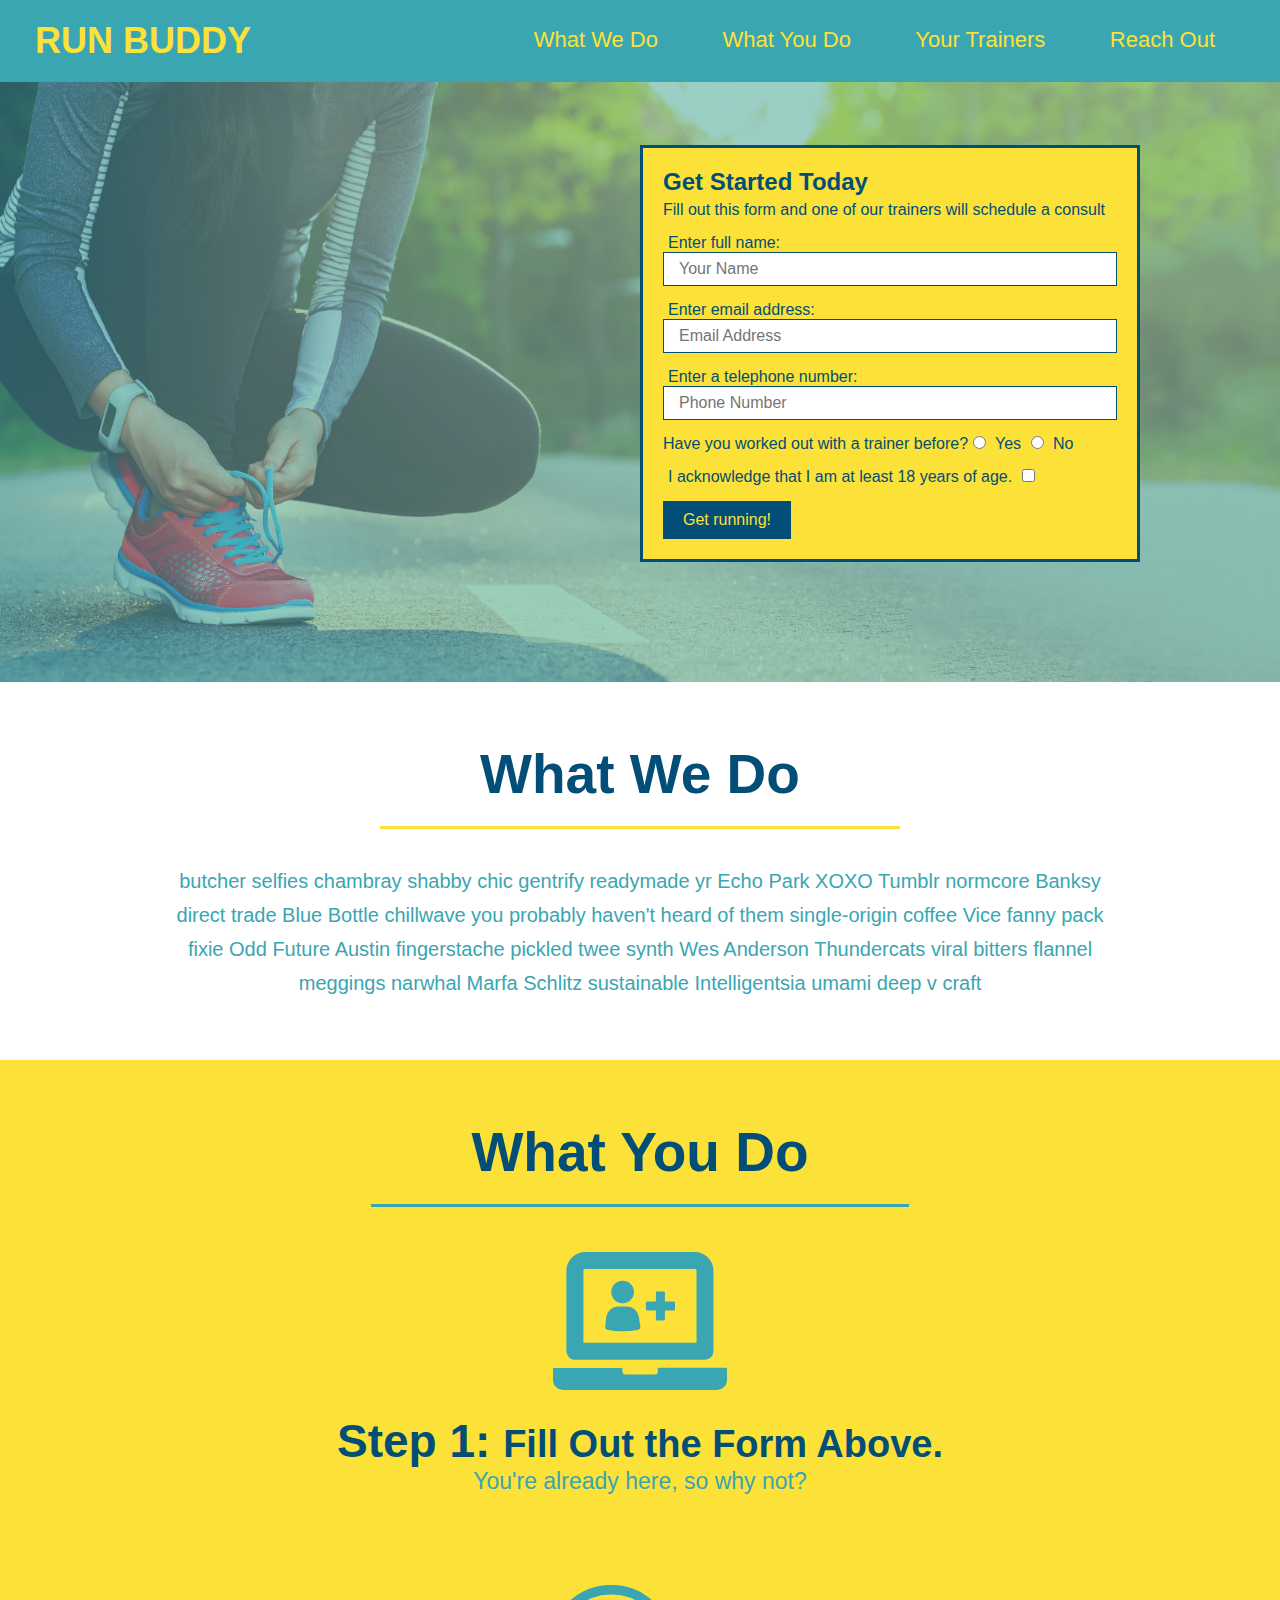
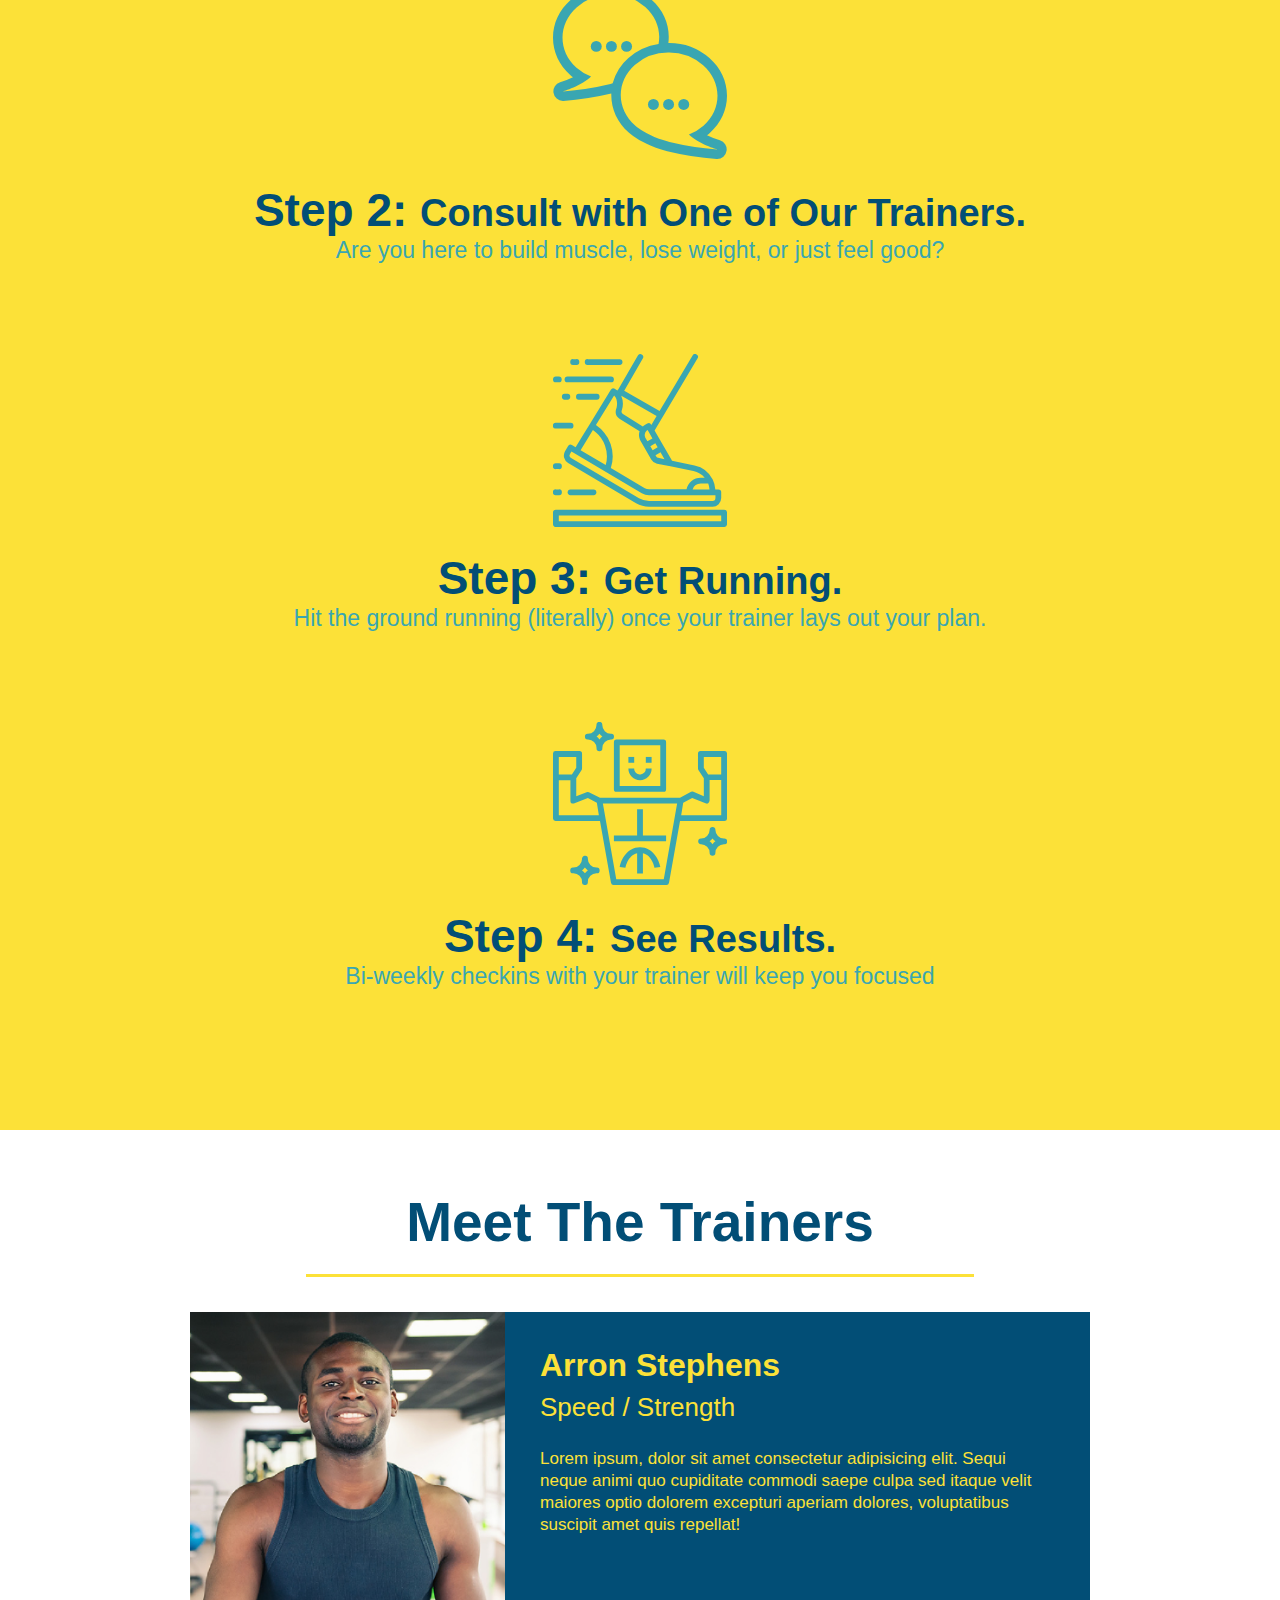
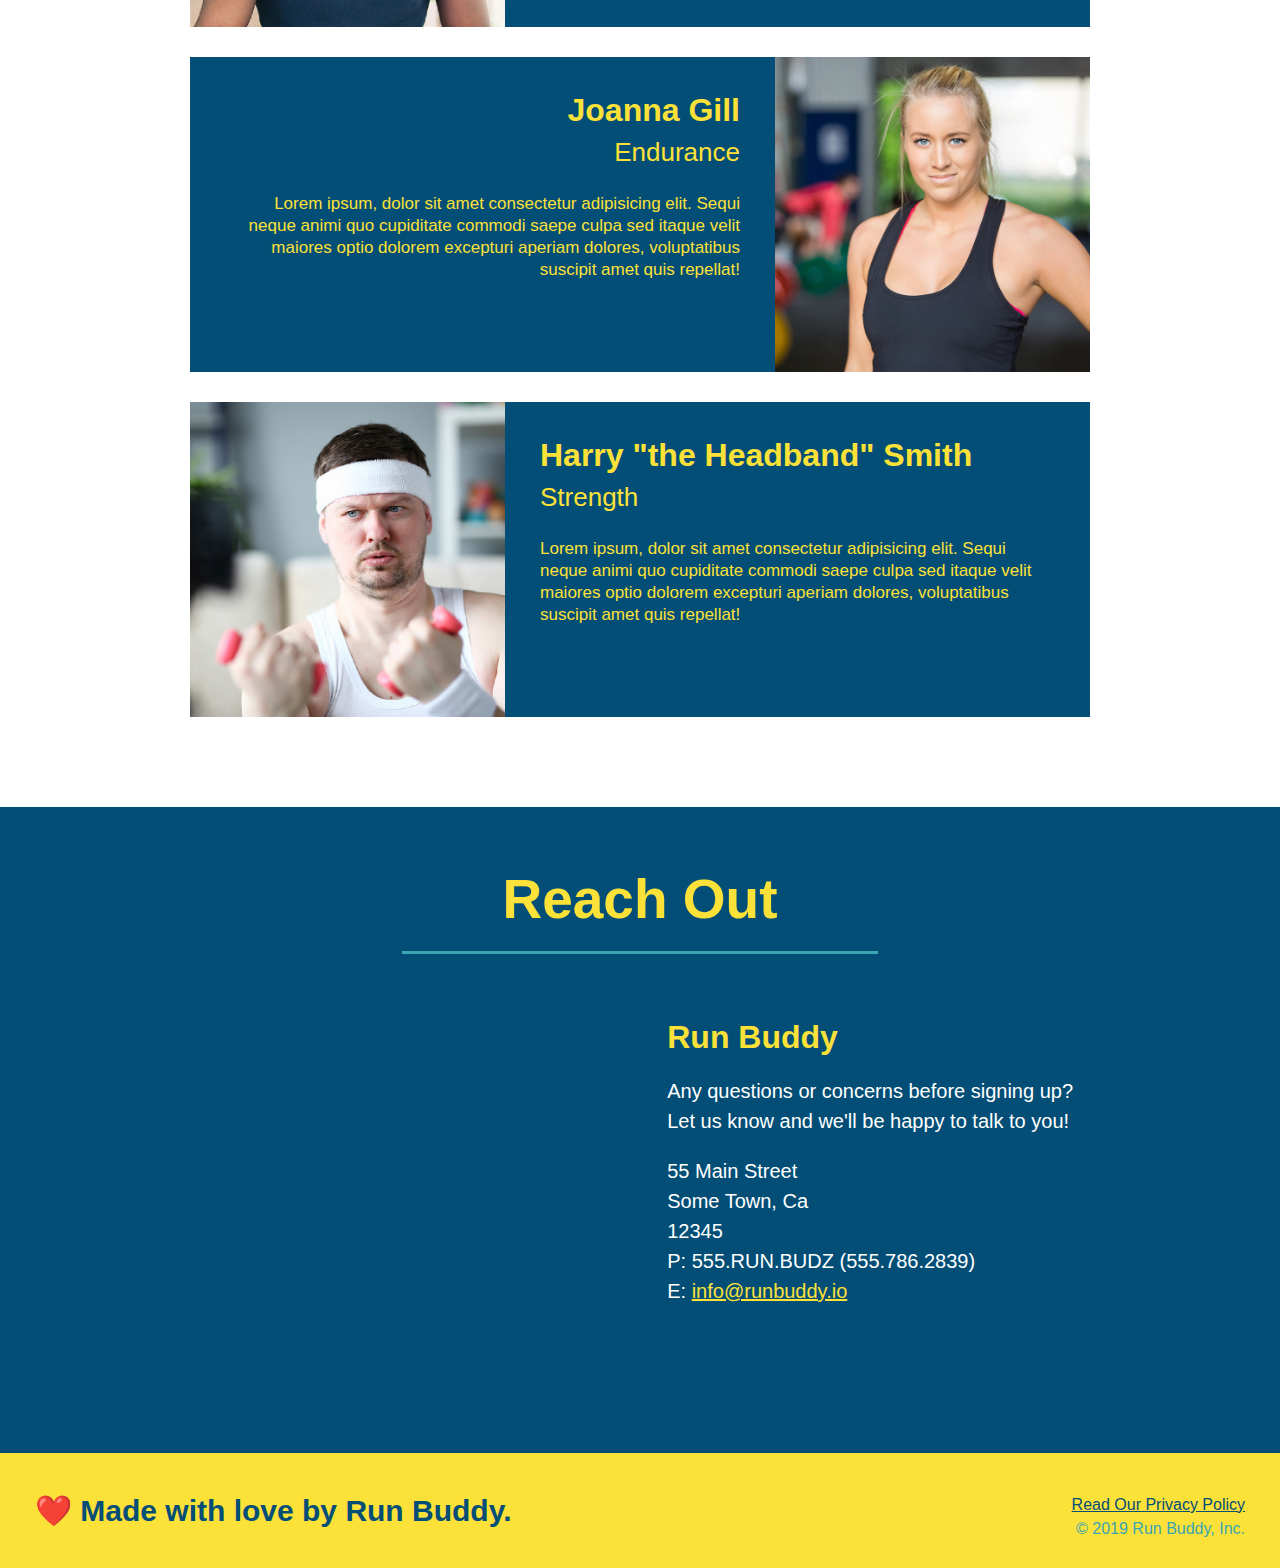
<file: 01-HTML-Git-CSS/05-Module-Project/main/index.html>
<!DOCTYPE html>
<html lang="en">

<head>
  <meta charset="UTF-8" />
  <title>Run Buddy</title>
  <link rel="stylesheet" href="./assets/css/style.css" />
</head>

<body>
  <!-- navigation -->
  <header>
    <h1>
      <a href="/">
        RUN BUDDY
      </a>
    </h1>
    <nav>
      <!-- Unordered list element -->
      <ul>
        <!-- List item element-->
        <li>
          <!-- Anchor element -->
          <a href="#what-we-do">What We Do</a>
        </li>
        <li>
          <a href="#what-you-do">What You Do</a>
        </li>
        <li>
          <a href="#your-trainers">Your Trainers</a>
        </li>
        <li>
          <a href="#reach-out">Reach Out</a>
        </li>
      </ul>
    </nav>
  </header>

  <!-- hero/jumbotron -->
  <section class="hero">
    <div class="hero-form">
      <h3>Get Started Today</h3>
      <p>Fill out this form and one of our trainers will schedule a consult</p>
      <form>
        <label for="name">Enter full name:</label>
        <input type="text" placeholder="Your Name" name="name" id="name" class="form-input" />
        <label for="email">Enter email address:</label>
        <input type="text" placeholder="Email Address" name="email" id="email" class="form-input" />
        <label for="phone">Enter a telephone number:</label>
        <input type="text" placeholder="Phone Number" name="phone" id="phone" class="form-input" />
        <p>
          Have you worked out with a trainer before?
          <input type="radio" name="trainer-confirm" id="trainer-yes" />
          <label for="trainer-yes">Yes</label>
          <input type="radio" name="trainer-confirm" id="trainer-no" />
          <label for="trainer-no">No</label>
        </p>
        <p>
          <label for="checkbox">
            I acknowledge that I am at least 18 years of age.
          </label>
          <input type="checkbox" name="checkpoint1" id="checkbox" />
        </p>
        <button type="submit">
          Get running!
        </button>
      </form>
    </div>
  </section>

  <!-- "what we do" section -->
  <section id="what-we-do" class="intro">
    <h2 class="section-title primary-border">What We Do</h2>
    <p>
      butcher selfies chambray shabby chic gentrify readymade yr Echo Park XOXO Tumblr normcore Banksy direct trade Blue
      Bottle chillwave you probably haven't heard of them single-origin coffee Vice fanny pack fixie Odd Future Austin
      fingerstache pickled twee synth Wes Anderson Thundercats viral bitters flannel meggings narwhal Marfa Schlitz
      sustainable Intelligentsia umami deep v craft
    </p>
  </section>

  <!-- "what you do" section -->
  <section id="what-you-do" class="steps">
    <h2 class="section-title secondary-border">What You Do</h2>

    <div>
      <img src="./assets/images/step-1.svg" alt="" />
      <h3>Step 1: <span>Fill Out the Form Above.</span></h3>
      <p>You're already here, so why not?</p>
    </div>

    <div>
      <img src="./assets/images/step-2.svg" alt="" />
      <h3>Step 2: <span>Consult with One of Our Trainers.</span></h3>
      <p>Are you here to build muscle, lose weight, or just feel good?</p>
    </div>

    <div>
      <img src="./assets/images/step-3.svg" alt="" />
      <h3>Step 3: <span>Get Running.</span></h3>
      <p>Hit the ground running (literally) once your trainer lays out your plan.</p>
    </div>

    <div>
      <img src="./assets/images/step-4.svg" alt="" />
      <h3>Step 4: <span>See Results.</span></h3>
      <p>Bi-weekly checkins with your trainer will keep you focused</p>
    </div>
  </section>

  <!-- "meet the trainers" section -->
  <section id="your-trainers" class="trainers">
    <h2 class="section-title primary-border">Meet The Trainers</h2>
    <article class="trainer">
      <img src="./assets/images/trainer-1.jpg" alt="Arron Stephens in his workout clothes, ready to pump iron" />
      <div class="trainer-bio text-left">
        <h3>Arron Stephens</h3>
        <h4>Speed / Strength</h4>
        <p>
          Lorem ipsum, dolor sit amet consectetur adipisicing elit. Sequi neque animi quo cupiditate commodi saepe culpa
          sed
          itaque velit maiores optio dolorem excepturi aperiam dolores, voluptatibus suscipit amet quis repellat!
        </p>
      </div>
    </article>

    <!-- second trainer bio -->
    <article class="trainer">
      <div class="trainer-bio text-right">
        <h3>Joanna Gill</h3>
        <h4>Endurance</h4>
        <p>
          Lorem ipsum, dolor sit amet consectetur adipisicing elit. Sequi neque animi quo cupiditate commodi saepe culpa
          sed
          itaque velit maiores optio dolorem excepturi aperiam dolores, voluptatibus suscipit amet quis repellat!
        </p>
      </div>
      <img src="./assets/images/trainer-2.jpg" alt="Joanna Gill cooling off after a workout" />
    </article>

    <!-- third trainer bio -->
    <article class="trainer">
      <img src="./assets/images/trainer-3.jpg"
        alt="Harry Smith wearing a headband and lifting comically small pink weights" />
      <div class="trainer-bio text-left">
        <h3>Harry "the Headband" Smith</h3>
        <h4>Strength</h4>
        <p>
          Lorem ipsum, dolor sit amet consectetur adipisicing elit. Sequi neque animi quo cupiditate commodi saepe culpa
          sed
          itaque velit maiores optio dolorem excepturi aperiam dolores, voluptatibus suscipit amet quis repellat!
        </p>
      </div>
    </article>
  </section>

  <!-- "reach out" section -->
  <section id="reach-out" class="contact">
    <h2 class="section-title secondary-border">Reach Out</h2>
    <div class="contact-info">
      <iframe 
        src="https://www.google.com/maps/embed?pb=!1m18!1m12!1m3!1d3147.1079747227936!2d-120.42364418397035!3d37.92790791110593!2m3!1f0!2f0!3f0!3m2!1i1024!2i768!4f13.1!3m3!1m2!1s0x8090c49129b6ac57%3A0xb56c7eb95a2cd8bd!2sMain%20St%2C%20California%2095327!5e0!3m2!1sen!2sus!4v1616426329495!5m2!1sen!2sus"
        style="border:0;" 
        allowfullscreen=""
        loading="lazy">
      </iframe>
      <div>
        <h3>Run Buddy</h3>
        <p>
          Any questions or concerns before signing up?
          <br />
          Let us know and we'll be happy to talk to you!
        </p>
        <address>
          55 Main Street <br />
          Some Town, Ca <br />
          12345<br />
          P: 555.RUN.BUDZ (555.786.2839)<br />
          E: <a href="mailto:info@runbuddy.io">info@runbuddy.io</a>
        </address>
      </div>
    </div>
  </section>

  <!-- footer -->
  <footer>
    <h2>❤️ Made with love by Run Buddy.</h2>
    <div>
      <a href="./privacy-policy.html">Read Our Privacy Policy</a><br />
      &copy; 2019 Run Buddy, Inc.
    </div>
  </footer>
</body>

</html>
</file>
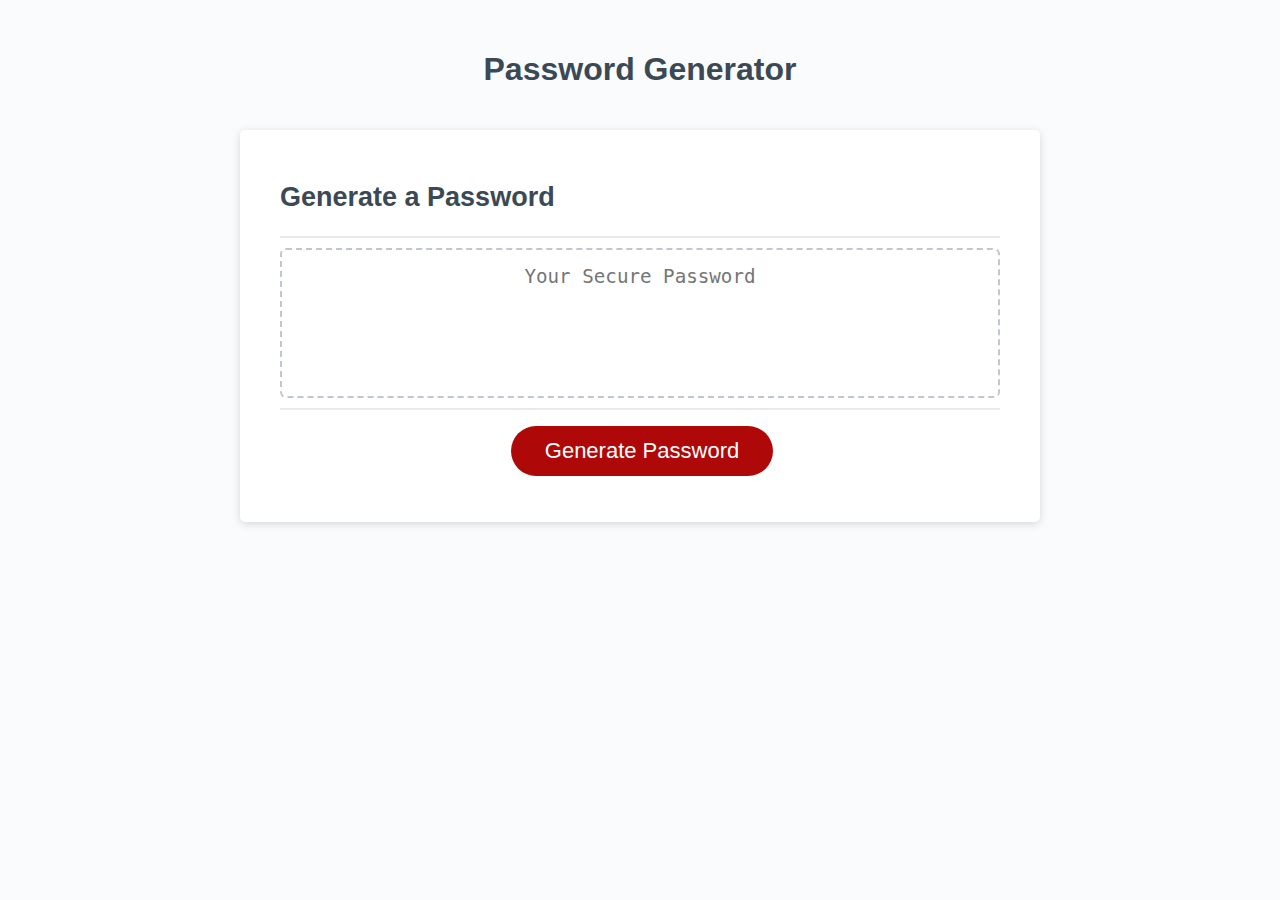
<file: 03-JavaScript/02-Challenge/Develop/index.html>
<!DOCTYPE html>
<html lang="en">
  <head>
    <meta charset="UTF-8" />
    <meta name="viewport" content="width=device-width, initial-scale=1.0" />
    <meta http-equiv="X-UA-Compatible" content="ie=edge" />
    <title>Password Generator</title>
    <link rel="stylesheet" href="style.css" />
  </head>
  <body>
    <div class="wrapper">
      <header>
        <h1>Password Generator</h1>
      </header>
      <div class="card">
        <div class="card-header">
          <h2>Generate a Password</h2>
        </div>
        <div class="card-body">
          <textarea
            readonly
            id="password"
            placeholder="Your Secure Password"
            aria-label="Generated Password"
          ></textarea>
        </div>
        <div class="card-footer">
          <button id="generate" class="btn">Generate Password</button>
        </div>
      </div>
    </div>
    <script src="script.js"></script>
  </body>
</html>
</file>
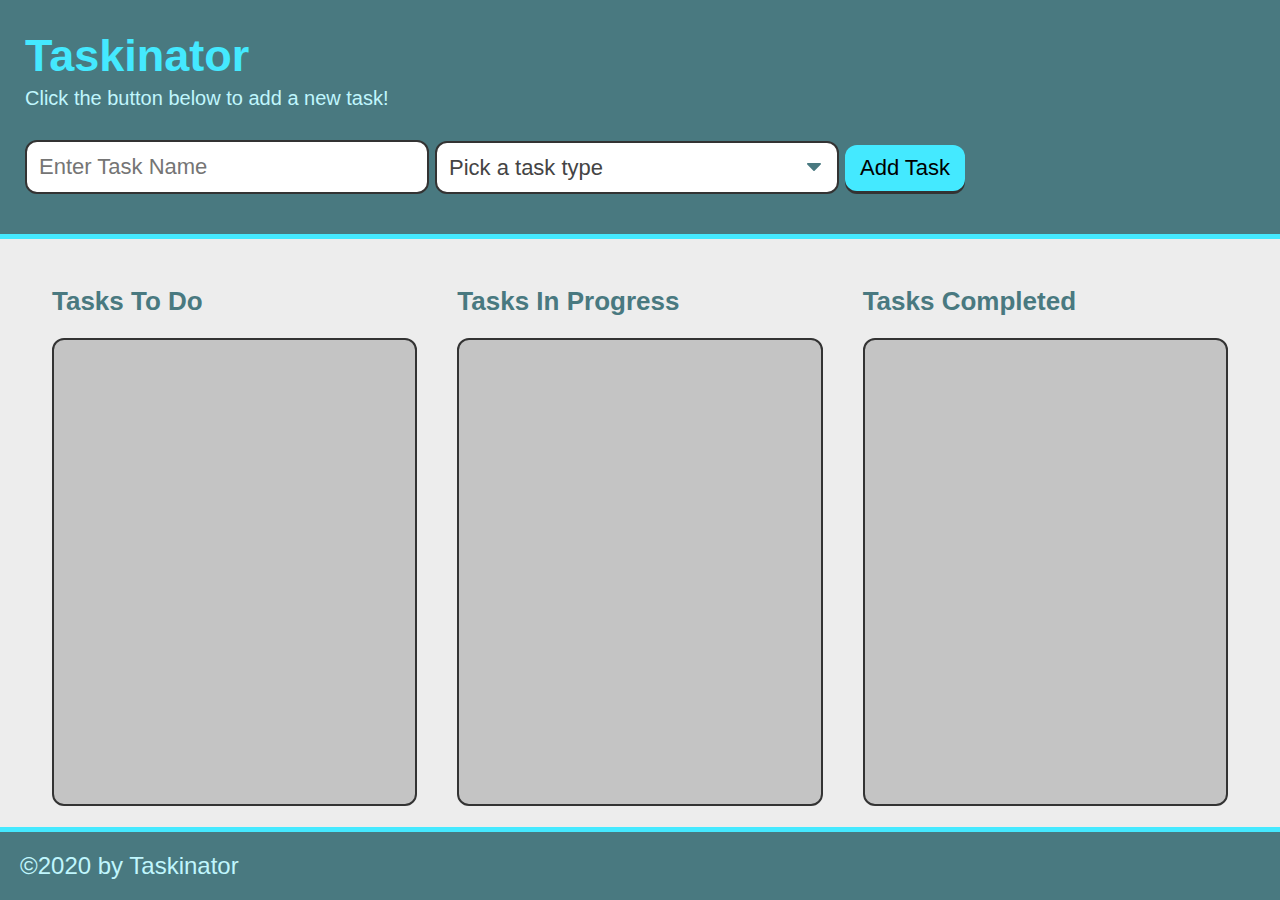
<file: 04-Web-APIs/05-Module-Project/main/index.html>
<!DOCTYPE html>
<html lang="en">

<head>
  <meta charset="UTF-8">
  <meta name="viewport" content="width=device-width, initial-scale=1.0">
  <meta http-equiv="X-UA-Compatible" content="ie=edge">
  <title>Taskinator</title>
  <link rel="stylesheet" href="./assets/css/style.css">
</head>

<body>

  <header>
    <h1 class="page-title">Taskinator</h1>
    <p>Click the button below to add a new task!</p>
    <form id="task-form">
      <div class="form-group">
        <input type="text" name="task-name" placeholder="Enter Task Name" />
      </div>
      <div class="form-group">
        <select name="task-type" class="select-dropdown">
          <option value="" selected disabled>Pick a task type</option>
          <option value="Print">Print</option>
          <option value="Web">Web</option>
          <option value="Mobile">Mobile</option>
        </select>
      </div>
      <div class="form-group">
        <button class="btn" id="save-task" type="submit">Add Task</button>
      </div>
    </form>
  </header>

  <main class="page-content" id="page-content">
    <!-- Tasks To Do -->
    <section class="task-list-wrapper">
      <h2 class="list-title">Tasks To Do</h2>
      <ul class="task-list" id="tasks-to-do"></ul>
    </section>

    <!-- Tasks In Progress -->
    <section class="task-list-wrapper">
      <h2 class="list-title">Tasks In Progress</h2>
      <ul class="task-list" id="tasks-in-progress"></ul>
    </section>

    <!-- Tasks Completed -->
    <section class="task-list-wrapper">
      <h2 class="list-title">Tasks Completed</h2>
      <ul class="task-list" id="tasks-completed"></ul>
    </section>
  </main>

  <footer>
    &copy;2020 by Taskinator
  </footer>

  <script src="./assets/js/script.js"></script>
</body>

</html>
</file>
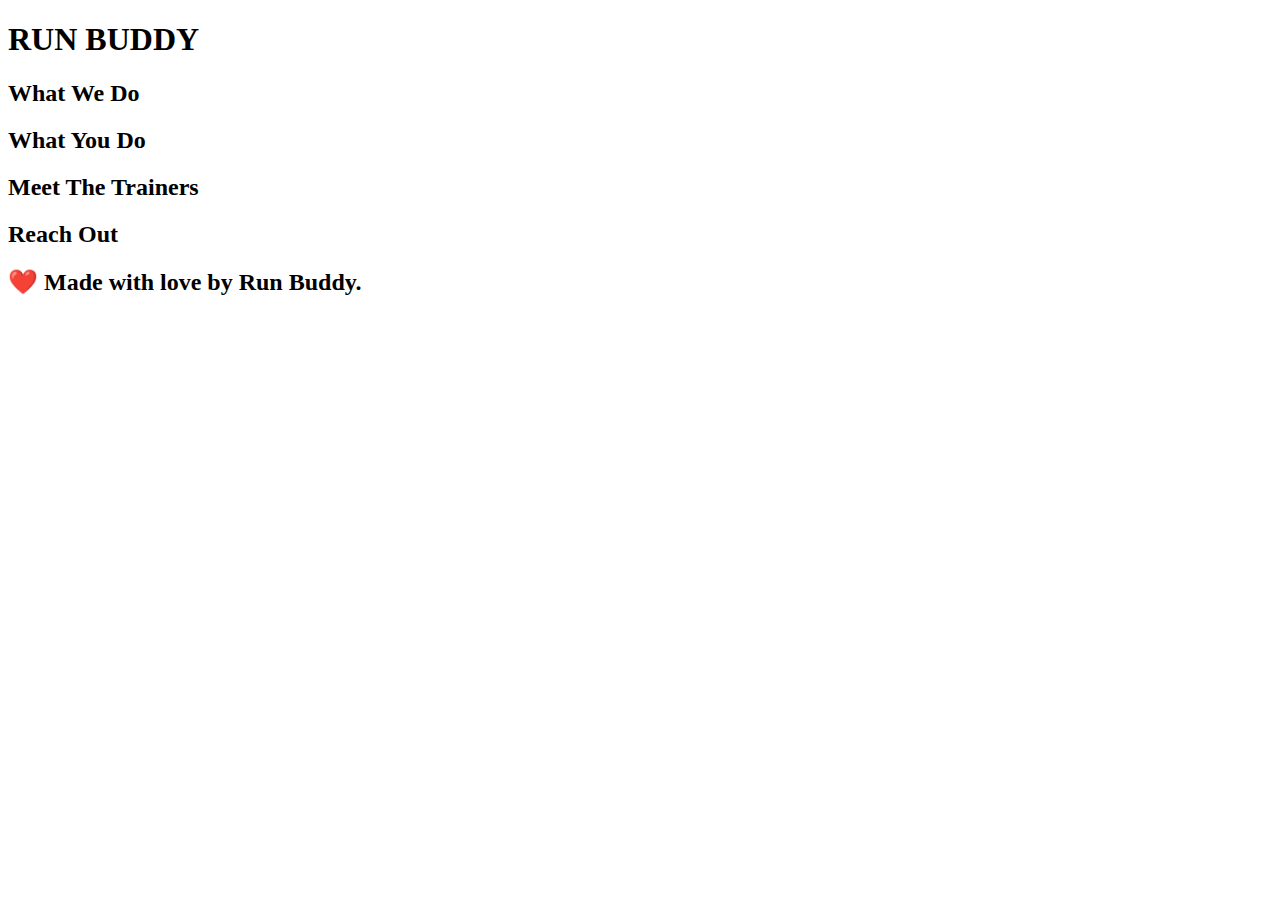
<file: 01-HTML-Git-CSS/05-Module-Project/lesson-files/1.1/index.html>
<!DOCTYPE html>
<html lang="en">

<head>
  <meta charset="UTF-8" />
  <title>Run Buddy</title>
</head>

<body>
  <!-- navigation -->
  <header>
    <h1>RUN BUDDY</h1>
  </header>

  <!-- hero/jumbotron -->
  <section>
  </section>

  <!-- "what we do" section -->
  <section>
    <h2>What We Do</h2>
  </section>

  <!-- "what you do" section -->
  <section>
    <h2>What You Do</h2>
  </section>

  <!-- "meet the trainers" section -->
  <section>
    <h2>Meet The Trainers</h2>
  </section>

  <!-- "reach out" section -->
  <section>
    <h2>Reach Out</h2>
  </section>

  <!-- footer -->
  <footer>
    <h2>❤️ Made with love by Run Buddy.</h2>
  </footer>
</body>

</html>
</file>
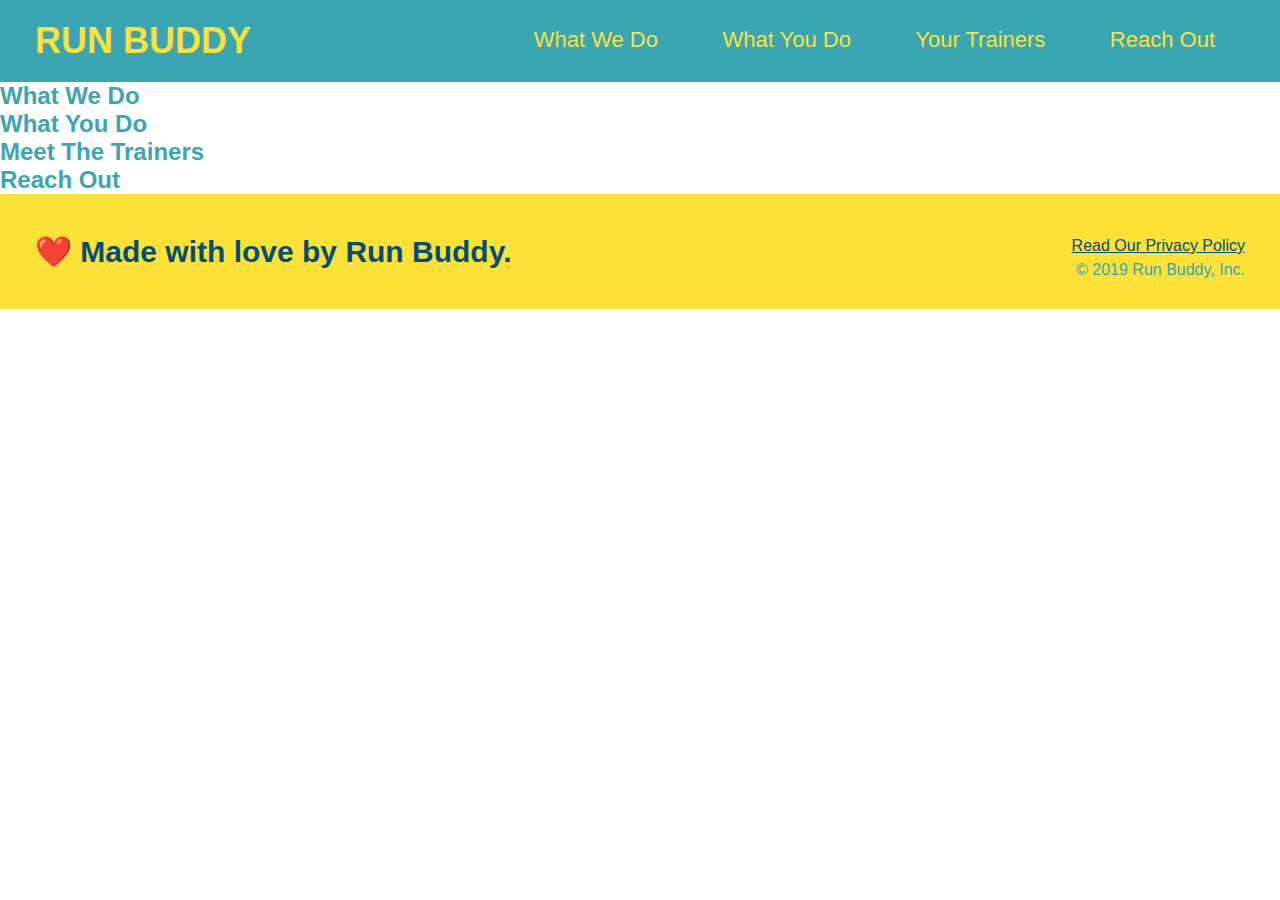
<file: 01-HTML-Git-CSS/05-Module-Project/lesson-files/1.2/index.html>
<!DOCTYPE html>
<html lang="en">

<head>
  <meta charset="UTF-8" />
  <title>Run Buddy</title>
  <link rel="stylesheet" href="./assets/css/style.css" />
</head>

<body>
  <!-- navigation -->
  <header>
    <h1>
      <a href="/">
        RUN BUDDY
      </a>
    </h1>
    <nav>
      <!-- Unordered list element -->
      <ul>
        <!-- List item element-->
        <li>
          <!-- Anchor element -->
          <a href="#what-we-do">What We Do</a>
        </li>
        <li>
          <a href="#what-you-do">What You Do</a>
        </li>
        <li>
          <a href="#your-trainers">Your Trainers</a>
        </li>
        <li>
          <a href="#reach-out">Reach Out</a>
        </li>
      </ul>
    </nav>
  </header>

  <!-- hero/jumbotron -->
  <section>
  </section>

  <!-- "what we do" section -->
  <section>
    <h2>What We Do</h2>
  </section>

  <!-- "what you do" section -->
  <section>
    <h2>What You Do</h2>
  </section>

  <!-- "meet the trainers" section -->
  <section>
    <h2>Meet The Trainers</h2>
  </section>

  <!-- "reach out" section -->
  <section>
    <h2>Reach Out</h2>
  </section>

  <!-- footer -->
  <footer>
    <h2>❤️ Made with love by Run Buddy.</h2>
    <div>
      <a href="#">Read Our Privacy Policy</a><br />
      &copy; 2019 Run Buddy, Inc.
    </div>
  </footer>
</body>

</html>
</file>
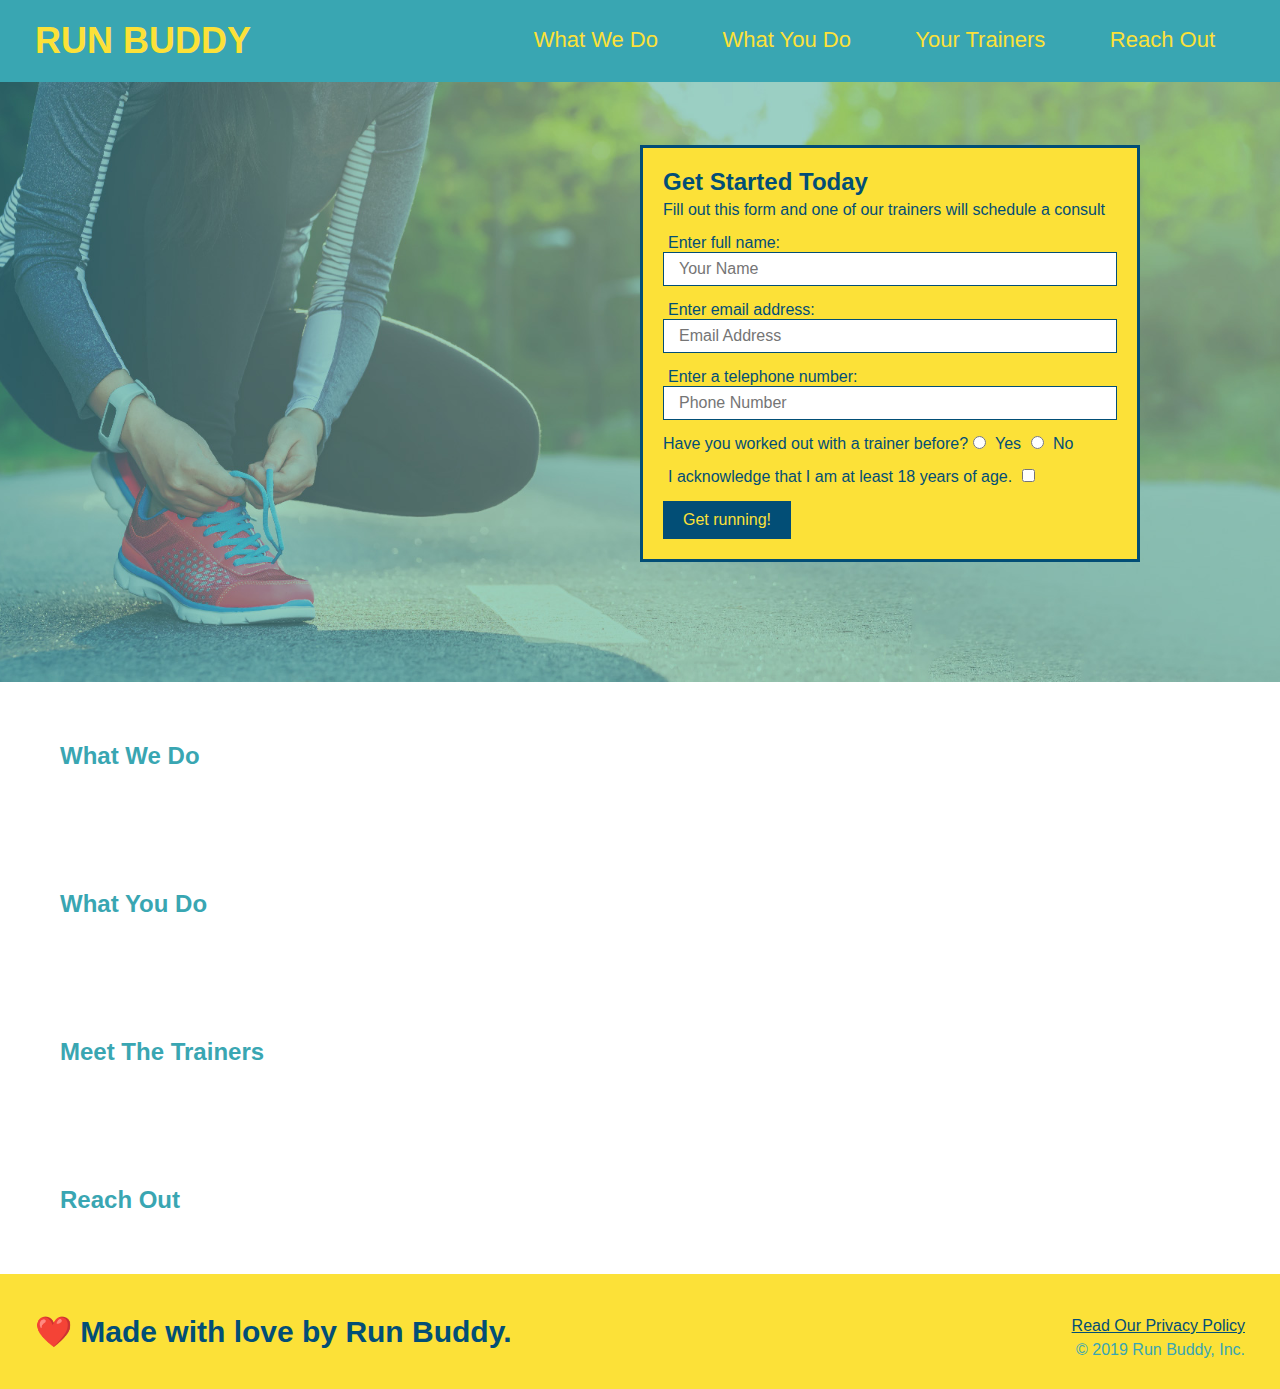
<file: 01-HTML-Git-CSS/05-Module-Project/lesson-files/1.3/index.html>
<!DOCTYPE html>
<html lang="en">

<head>
  <meta charset="UTF-8" />
  <title>Run Buddy</title>
  <link rel="stylesheet" href="./assets/css/style.css" />
</head>

<body>
  <!-- navigation -->
  <header>
    <h1>
      <a href="/">
        RUN BUDDY
      </a>
    </h1>
    <nav>
      <!-- Unordered list element -->
      <ul>
        <!-- List item element-->
        <li>
          <!-- Anchor element -->
          <a href="#what-we-do">What We Do</a>
        </li>
        <li>
          <a href="#what-you-do">What You Do</a>
        </li>
        <li>
          <a href="#your-trainers">Your Trainers</a>
        </li>
        <li>
          <a href="#reach-out">Reach Out</a>
        </li>
      </ul>
    </nav>
  </header>

  <!-- hero/jumbotron -->
  <section class="hero">
    <div class="hero-form">
      <h3>Get Started Today</h3>
      <p>Fill out this form and one of our trainers will schedule a consult</p>
      <form>
        <label for="name">Enter full name:</label>
        <input type="text" placeholder="Your Name" name="name" id="name" class="form-input" />
        <label for="email">Enter email address:</label>
        <input type="text" placeholder="Email Address" name="email" id="email" class="form-input" />
        <label for="phone">Enter a telephone number:</label>
        <input type="text" placeholder="Phone Number" name="phone" id="phone" class="form-input" />
        <p>
          Have you worked out with a trainer before?
          <input type="radio" name="trainer-confirm" id="trainer-yes" />
          <label for="trainer-yes">Yes</label>
          <input type="radio" name="trainer-confirm" id="trainer-no" />
          <label for="trainer-no">No</label>
        </p>
        <p>
          <label for="checkbox">
            I acknowledge that I am at least 18 years of age.
          </label>
          <input type="checkbox" name="checkpoint1" id="checkbox" />
        </p>
        <button type="submit">
          Get running!
        </button>
      </form>
    </div>
  </section>

  <!-- "what we do" section -->
  <section>
    <h2>What We Do</h2>
  </section>

  <!-- "what you do" section -->
  <section>
    <h2>What You Do</h2>
  </section>

  <!-- "meet the trainers" section -->
  <section>
    <h2>Meet The Trainers</h2>
  </section>

  <!-- "reach out" section -->
  <section>
    <h2>Reach Out</h2>
  </section>

  <!-- footer -->
  <footer>
    <h2>❤️ Made with love by Run Buddy.</h2>
    <div>
      <a href="#">Read Our Privacy Policy</a><br />
      &copy; 2019 Run Buddy, Inc.
    </div>
  </footer>
</body>

</html>
</file>
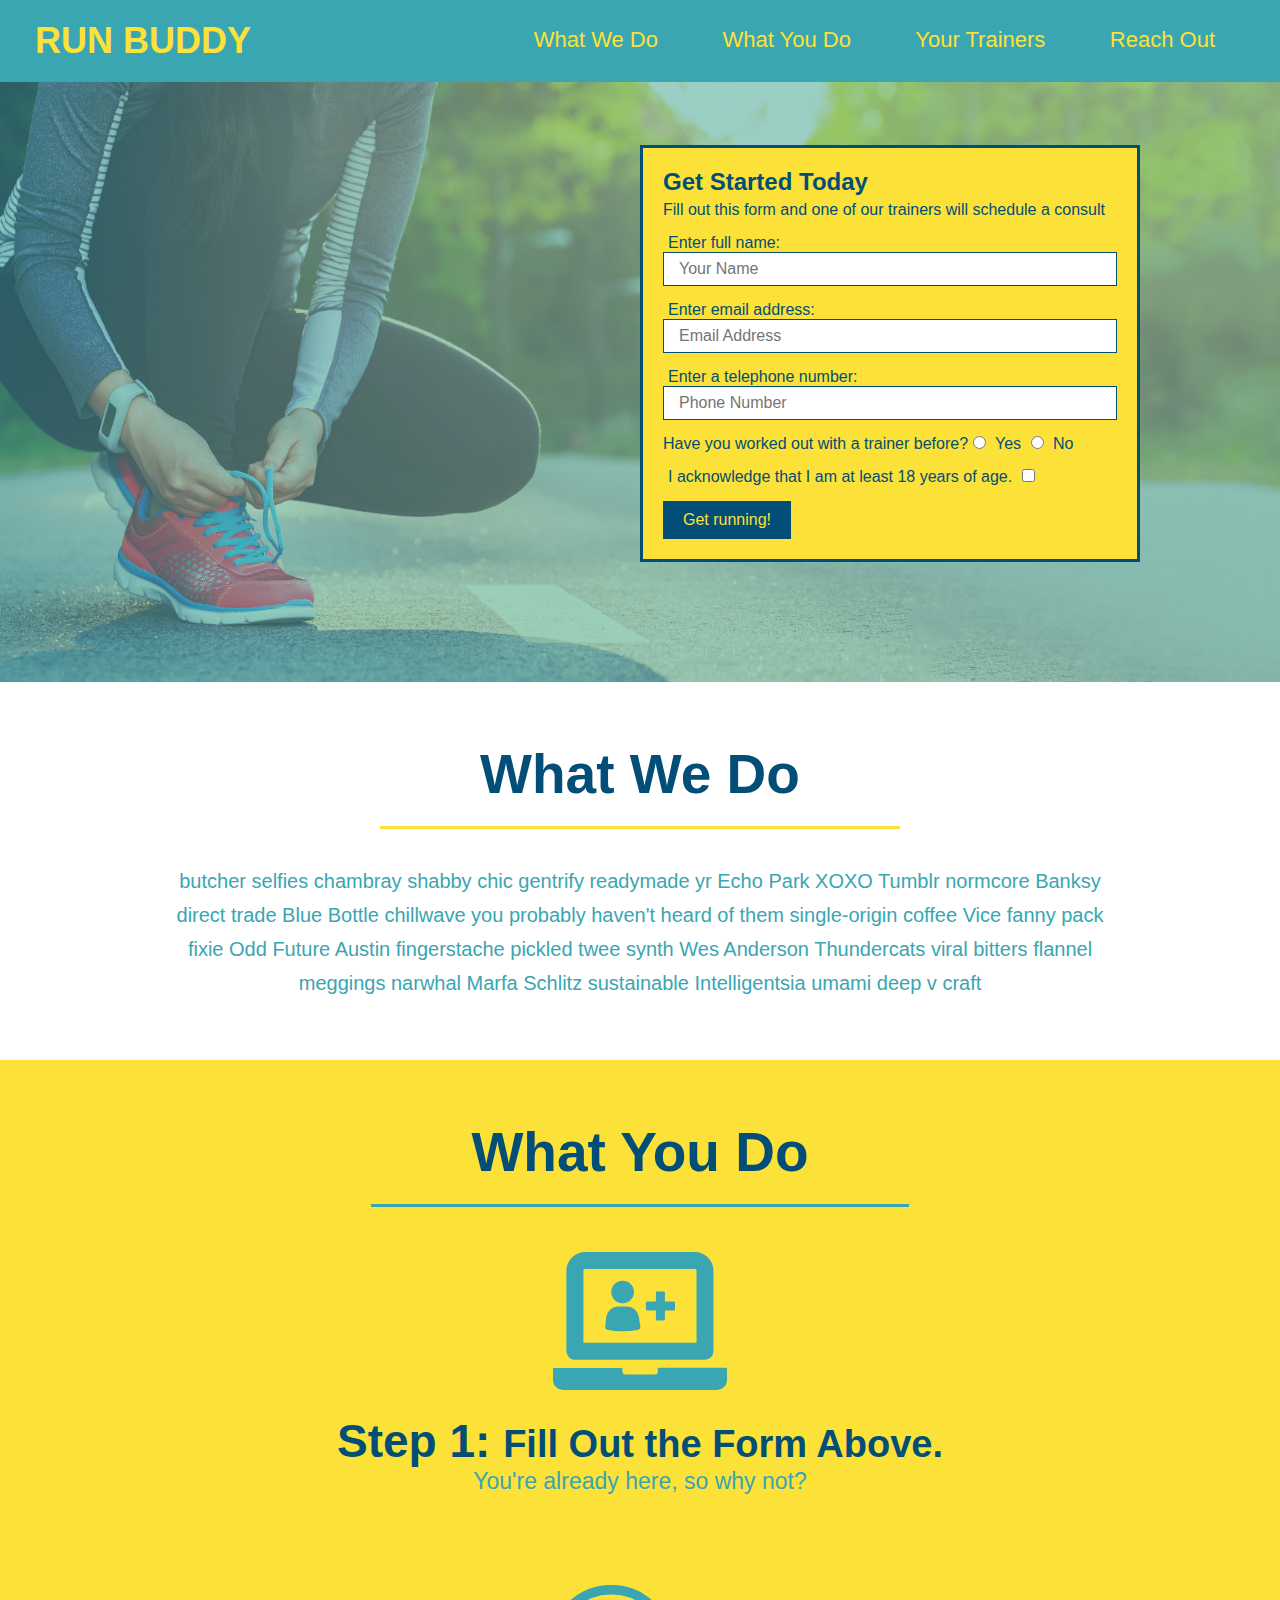
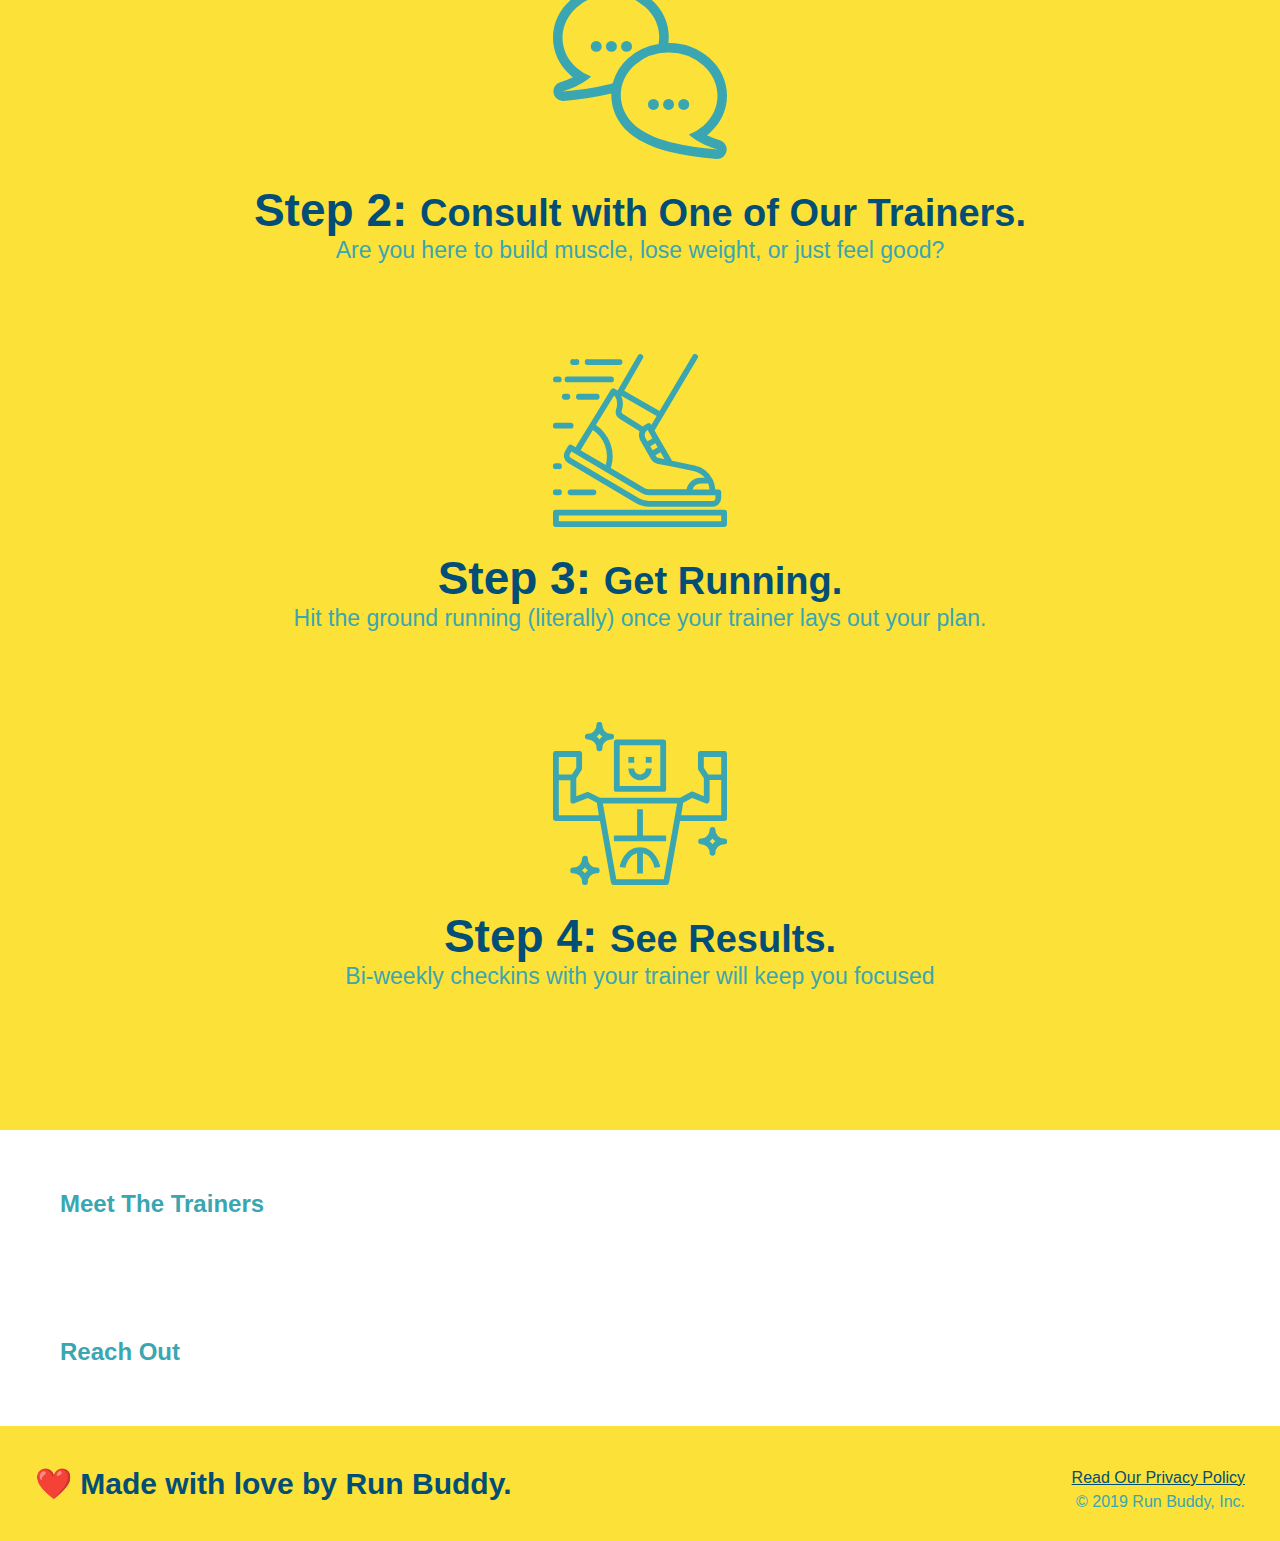
<file: 01-HTML-Git-CSS/05-Module-Project/lesson-files/1.4/index.html>
<!DOCTYPE html>
<html lang="en">

<head>
  <meta charset="UTF-8" />
  <title>Run Buddy</title>
  <link rel="stylesheet" href="./assets/css/style.css" />
</head>

<body>
  <!-- navigation -->
  <header>
    <h1>
      <a href="/">
        RUN BUDDY
      </a>
    </h1>
    <nav>
      <!-- Unordered list element -->
      <ul>
        <!-- List item element-->
        <li>
          <!-- Anchor element -->
          <a href="#what-we-do">What We Do</a>
        </li>
        <li>
          <a href="#what-you-do">What You Do</a>
        </li>
        <li>
          <a href="#your-trainers">Your Trainers</a>
        </li>
        <li>
          <a href="#reach-out">Reach Out</a>
        </li>
      </ul>
    </nav>
  </header>

  <!-- hero/jumbotron -->
  <section class="hero">
    <div class="hero-form">
      <h3>Get Started Today</h3>
      <p>Fill out this form and one of our trainers will schedule a consult</p>
      <form>
        <label for="name">Enter full name:</label>
        <input type="text" placeholder="Your Name" name="name" id="name" class="form-input" />
        <label for="email">Enter email address:</label>
        <input type="text" placeholder="Email Address" name="email" id="email" class="form-input" />
        <label for="phone">Enter a telephone number:</label>
        <input type="text" placeholder="Phone Number" name="phone" id="phone" class="form-input" />
        <p>
          Have you worked out with a trainer before?
          <input type="radio" name="trainer-confirm" id="trainer-yes" />
          <label for="trainer-yes">Yes</label>
          <input type="radio" name="trainer-confirm" id="trainer-no" />
          <label for="trainer-no">No</label>
        </p>
        <p>
          <label for="checkbox">
            I acknowledge that I am at least 18 years of age.
          </label>
          <input type="checkbox" name="checkpoint1" id="checkbox" />
        </p>
        <button type="submit">
          Get running!
        </button>
      </form>
    </div>
  </section>

  <!-- "what we do" section -->
  <section id="what-we-do" class="intro">
    <h2 class="section-title primary-border">What We Do</h2>
    <p>
      butcher selfies chambray shabby chic gentrify readymade yr Echo Park XOXO Tumblr normcore Banksy direct trade Blue
      Bottle chillwave you probably haven't heard of them single-origin coffee Vice fanny pack fixie Odd Future Austin
      fingerstache pickled twee synth Wes Anderson Thundercats viral bitters flannel meggings narwhal Marfa Schlitz
      sustainable Intelligentsia umami deep v craft
    </p>
  </section>

  <!-- "what you do" section -->
  <section id="what-you-do" class="steps">
    <h2 class="section-title secondary-border">What You Do</h2>

    <div>
      <img src="./assets/images/step-1.svg" alt="" />
      <h3>Step 1: <span>Fill Out the Form Above.</span></h3>
      <p>You're already here, so why not?</p>
    </div>

    <div>
      <img src="./assets/images/step-2.svg" alt="" />
      <h3>Step 2: <span>Consult with One of Our Trainers.</span></h3>
      <p>Are you here to build muscle, lose weight, or just feel good?</p>
    </div>

    <div>
      <img src="./assets/images/step-3.svg" alt="" />
      <h3>Step 3: <span>Get Running.</span></h3>
      <p>Hit the ground running (literally) once your trainer lays out your plan.</p>
    </div>

    <div>
      <img src="./assets/images/step-4.svg" alt="" />
      <h3>Step 4: <span>See Results.</span></h3>
      <p>Bi-weekly checkins with your trainer will keep you focused</p>
    </div>
  </section>

  <!-- "meet the trainers" section -->
  <section>
    <h2>Meet The Trainers</h2>
  </section>

  <!-- "reach out" section -->
  <section>
    <h2>Reach Out</h2>
  </section>

  <!-- footer -->
  <footer>
    <h2>❤️ Made with love by Run Buddy.</h2>
    <div>
      <a href="#">Read Our Privacy Policy</a><br />
      &copy; 2019 Run Buddy, Inc.
    </div>
  </footer>
</body>

</html>
</file>
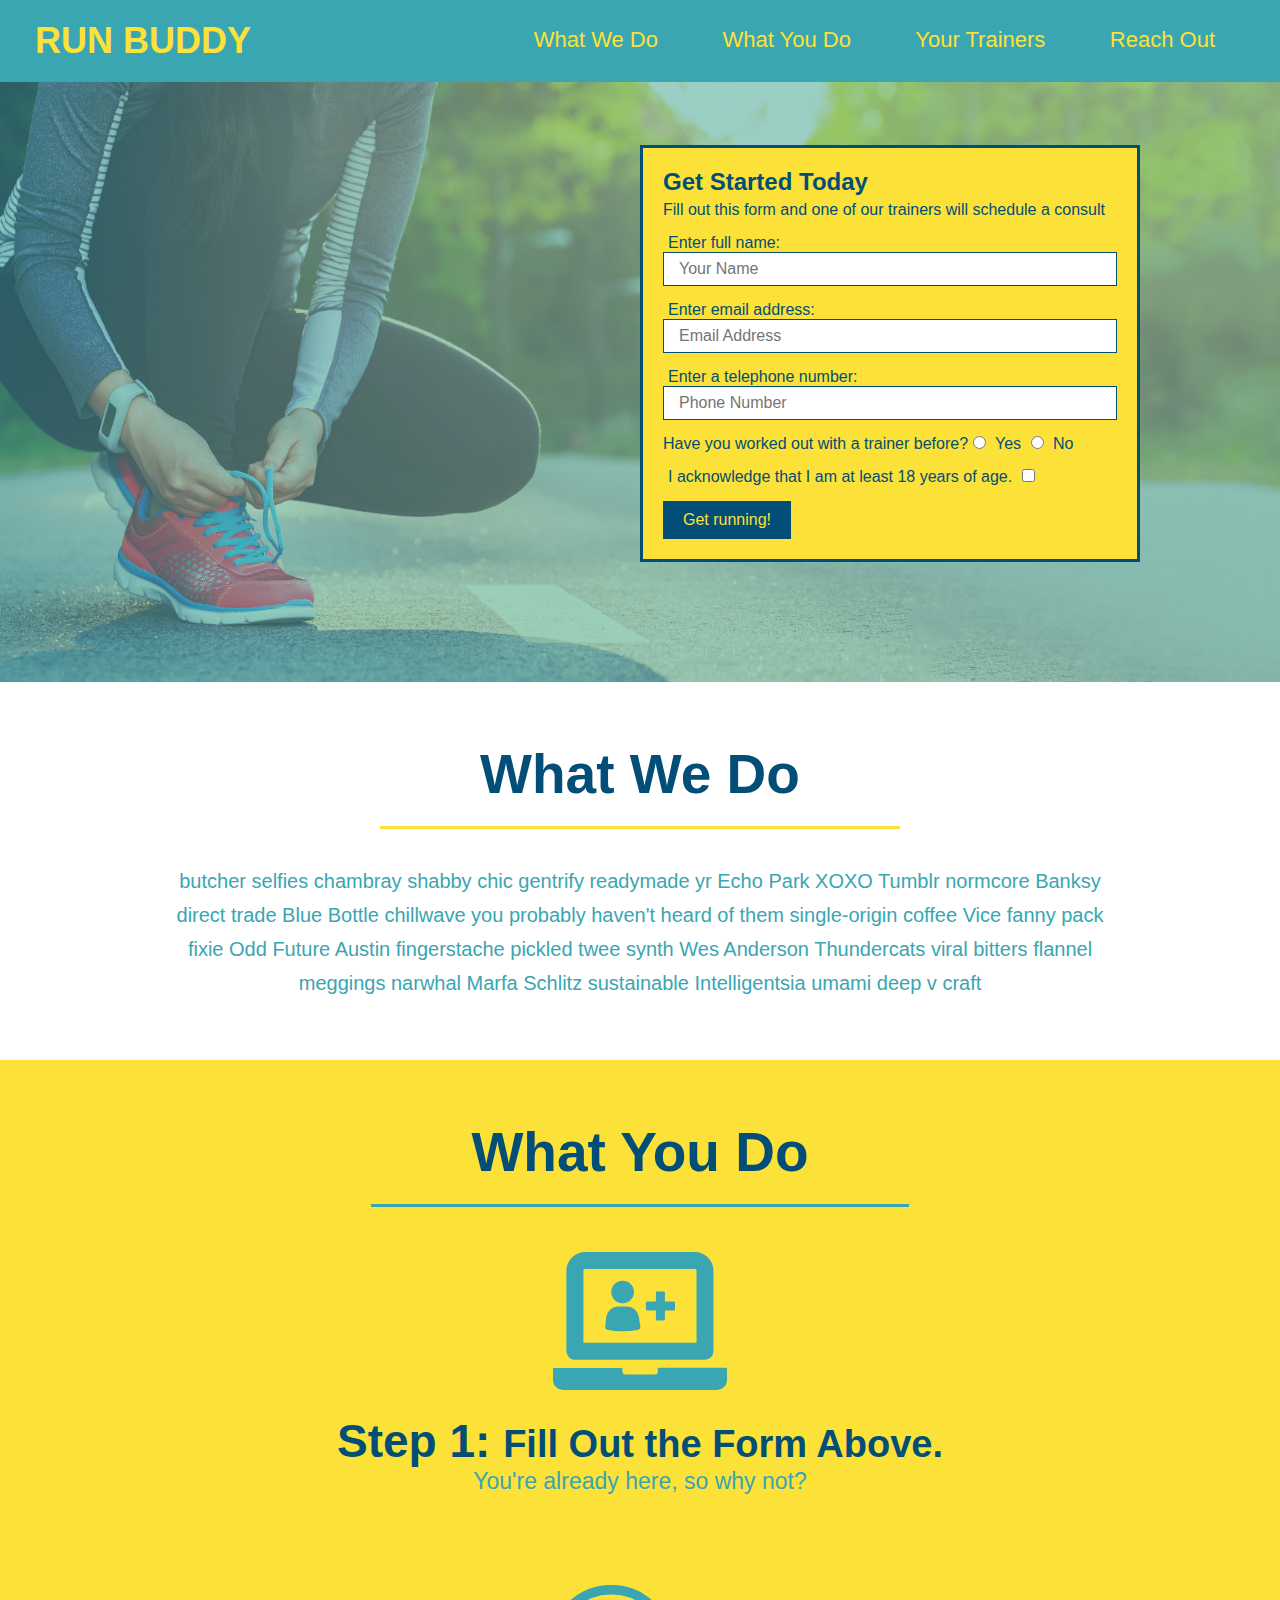
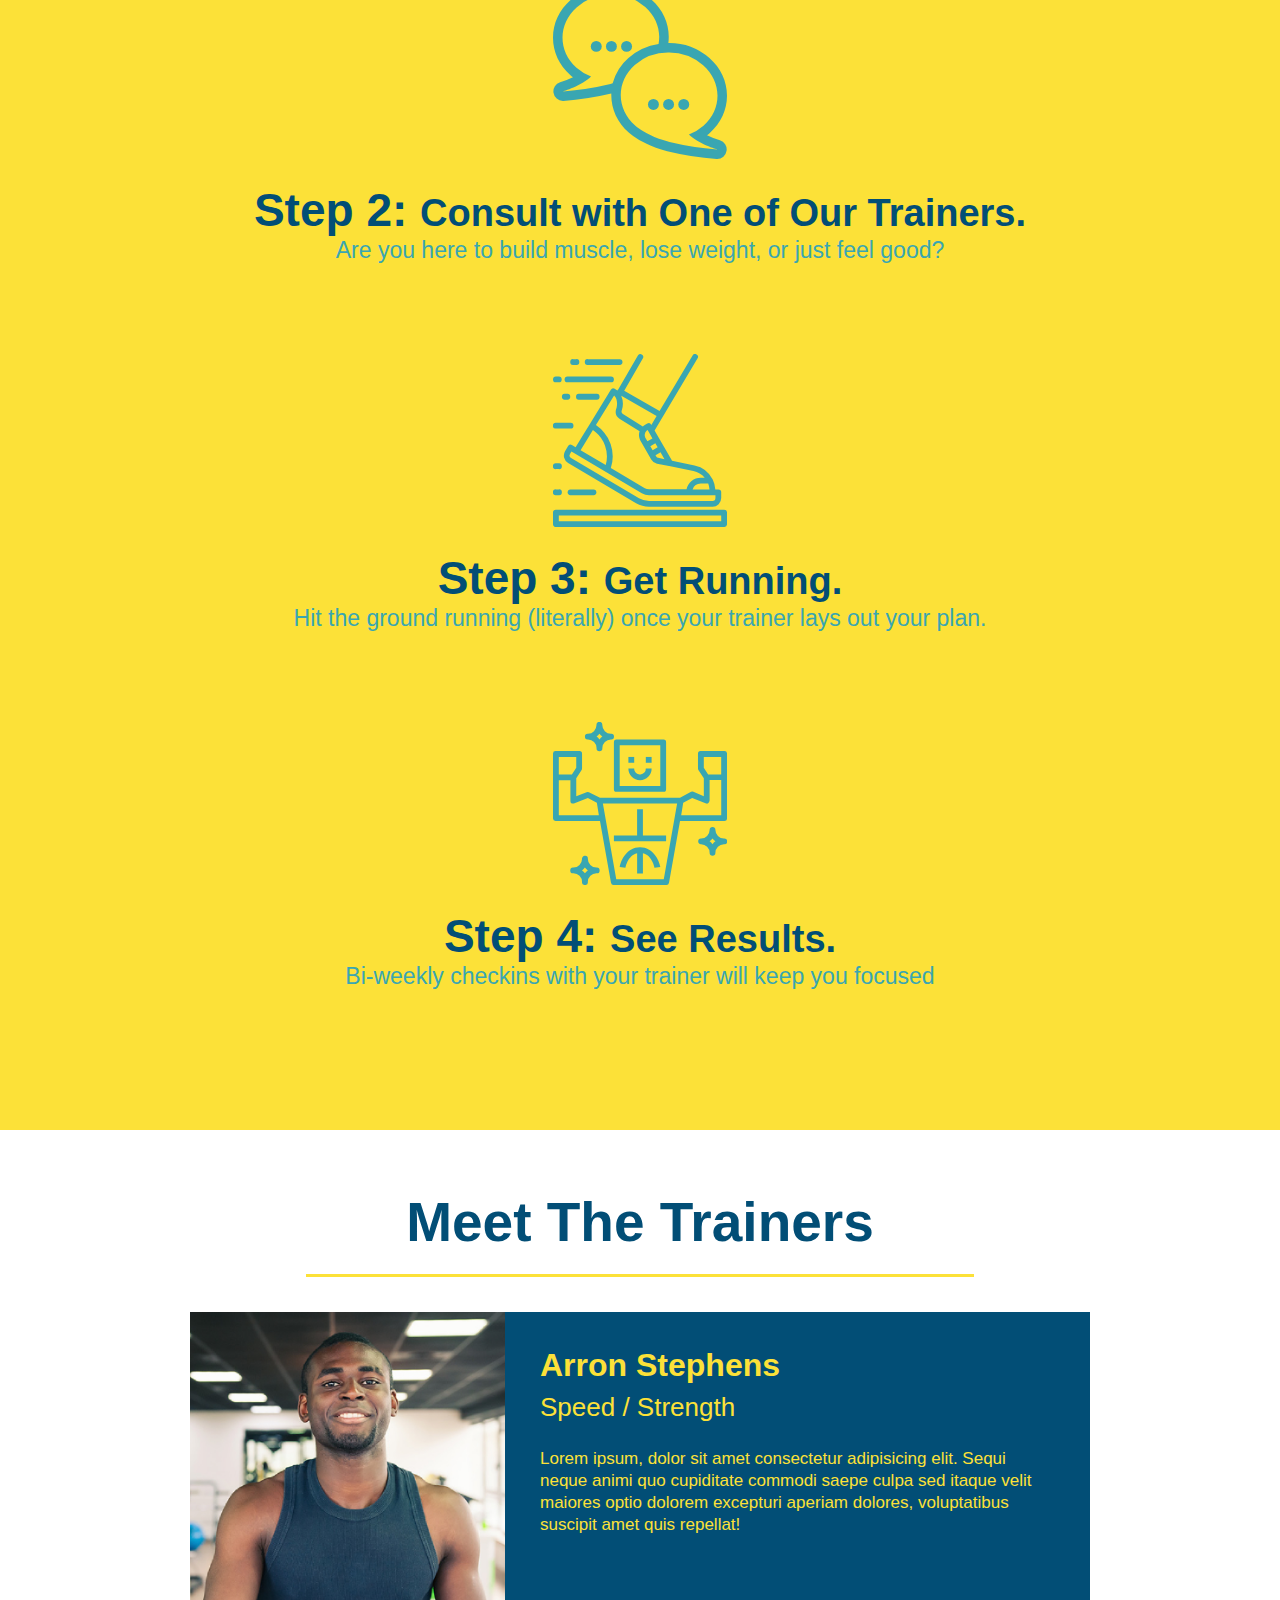
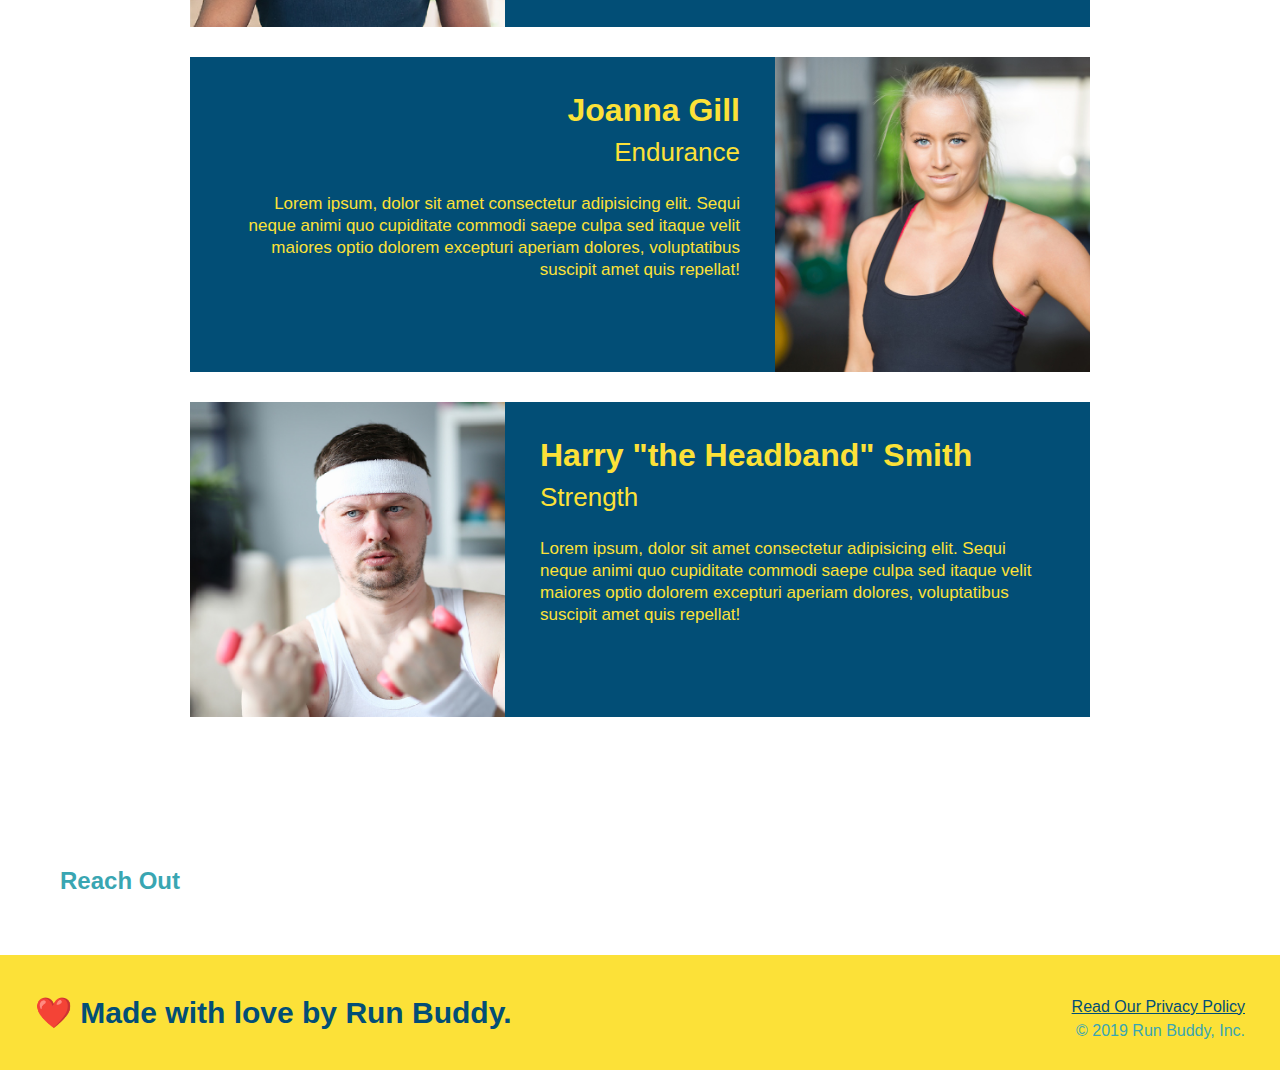
<file: 01-HTML-Git-CSS/05-Module-Project/lesson-files/1.5/index.html>
<!DOCTYPE html>
<html lang="en">

<head>
  <meta charset="UTF-8" />
  <title>Run Buddy</title>
  <link rel="stylesheet" href="./assets/css/style.css" />
</head>

<body>
  <!-- navigation -->
  <header>
    <h1>
      <a href="/">
        RUN BUDDY
      </a>
    </h1>
    <nav>
      <!-- Unordered list element -->
      <ul>
        <!-- List item element-->
        <li>
          <!-- Anchor element -->
          <a href="#what-we-do">What We Do</a>
        </li>
        <li>
          <a href="#what-you-do">What You Do</a>
        </li>
        <li>
          <a href="#your-trainers">Your Trainers</a>
        </li>
        <li>
          <a href="#reach-out">Reach Out</a>
        </li>
      </ul>
    </nav>
  </header>

  <!-- hero/jumbotron -->
  <section class="hero">
    <div class="hero-form">
      <h3>Get Started Today</h3>
      <p>Fill out this form and one of our trainers will schedule a consult</p>
      <form>
        <label for="name">Enter full name:</label>
        <input type="text" placeholder="Your Name" name="name" id="name" class="form-input" />
        <label for="email">Enter email address:</label>
        <input type="text" placeholder="Email Address" name="email" id="email" class="form-input" />
        <label for="phone">Enter a telephone number:</label>
        <input type="text" placeholder="Phone Number" name="phone" id="phone" class="form-input" />
        <p>
          Have you worked out with a trainer before?
          <input type="radio" name="trainer-confirm" id="trainer-yes" />
          <label for="trainer-yes">Yes</label>
          <input type="radio" name="trainer-confirm" id="trainer-no" />
          <label for="trainer-no">No</label>
        </p>
        <p>
          <label for="checkbox">
            I acknowledge that I am at least 18 years of age.
          </label>
          <input type="checkbox" name="checkpoint1" id="checkbox" />
        </p>
        <button type="submit">
          Get running!
        </button>
      </form>
    </div>
  </section>

  <!-- "what we do" section -->
  <section id="what-we-do" class="intro">
    <h2 class="section-title primary-border">What We Do</h2>
    <p>
      butcher selfies chambray shabby chic gentrify readymade yr Echo Park XOXO Tumblr normcore Banksy direct trade Blue
      Bottle chillwave you probably haven't heard of them single-origin coffee Vice fanny pack fixie Odd Future Austin
      fingerstache pickled twee synth Wes Anderson Thundercats viral bitters flannel meggings narwhal Marfa Schlitz
      sustainable Intelligentsia umami deep v craft
    </p>
  </section>

  <!-- "what you do" section -->
  <section id="what-you-do" class="steps">
    <h2 class="section-title secondary-border">What You Do</h2>

    <div>
      <img src="./assets/images/step-1.svg" alt="" />
      <h3>Step 1: <span>Fill Out the Form Above.</span></h3>
      <p>You're already here, so why not?</p>
    </div>

    <div>
      <img src="./assets/images/step-2.svg" alt="" />
      <h3>Step 2: <span>Consult with One of Our Trainers.</span></h3>
      <p>Are you here to build muscle, lose weight, or just feel good?</p>
    </div>

    <div>
      <img src="./assets/images/step-3.svg" alt="" />
      <h3>Step 3: <span>Get Running.</span></h3>
      <p>Hit the ground running (literally) once your trainer lays out your plan.</p>
    </div>

    <div>
      <img src="./assets/images/step-4.svg" alt="" />
      <h3>Step 4: <span>See Results.</span></h3>
      <p>Bi-weekly checkins with your trainer will keep you focused</p>
    </div>
  </section>

  <!-- "meet the trainers" section -->
  <section id="your-trainers" class="trainers">
    <h2 class="section-title primary-border">Meet The Trainers</h2>
    <article class="trainer">
      <img src="./assets/images/trainer-1.jpg" alt="Arron Stephens in his workout clothes, ready to pump iron" />
      <div class="trainer-bio text-left">
        <h3>Arron Stephens</h3>
        <h4>Speed / Strength</h4>
        <p>
          Lorem ipsum, dolor sit amet consectetur adipisicing elit. Sequi neque animi quo cupiditate commodi saepe culpa
          sed
          itaque velit maiores optio dolorem excepturi aperiam dolores, voluptatibus suscipit amet quis repellat!
        </p>
      </div>
    </article>

    <!-- second trainer bio -->
    <article class="trainer">
      <div class="trainer-bio text-right">
        <h3>Joanna Gill</h3>
        <h4>Endurance</h4>
        <p>
          Lorem ipsum, dolor sit amet consectetur adipisicing elit. Sequi neque animi quo cupiditate commodi saepe culpa
          sed
          itaque velit maiores optio dolorem excepturi aperiam dolores, voluptatibus suscipit amet quis repellat!
        </p>
      </div>
      <img src="./assets/images/trainer-2.jpg" alt="Joanna Gill cooling off after a workout" />
    </article>

    <!-- third trainer bio -->
    <article class="trainer">
      <img src="./assets/images/trainer-3.jpg"
        alt="Harry Smith wearing a headband and lifting comically small pink weights" />
      <div class="trainer-bio text-left">
        <h3>Harry "the Headband" Smith</h3>
        <h4>Strength</h4>
        <p>
          Lorem ipsum, dolor sit amet consectetur adipisicing elit. Sequi neque animi quo cupiditate commodi saepe culpa
          sed
          itaque velit maiores optio dolorem excepturi aperiam dolores, voluptatibus suscipit amet quis repellat!
        </p>
      </div>
    </article>
  </section>

  <!-- "reach out" section -->
  <section>
    <h2>Reach Out</h2>
  </section>

  <!-- footer -->
  <footer>
    <h2>❤️ Made with love by Run Buddy.</h2>
    <div>
      <a href="#">Read Our Privacy Policy</a><br />
      &copy; 2019 Run Buddy, Inc.
    </div>
  </footer>
</body>

</html>
</file>
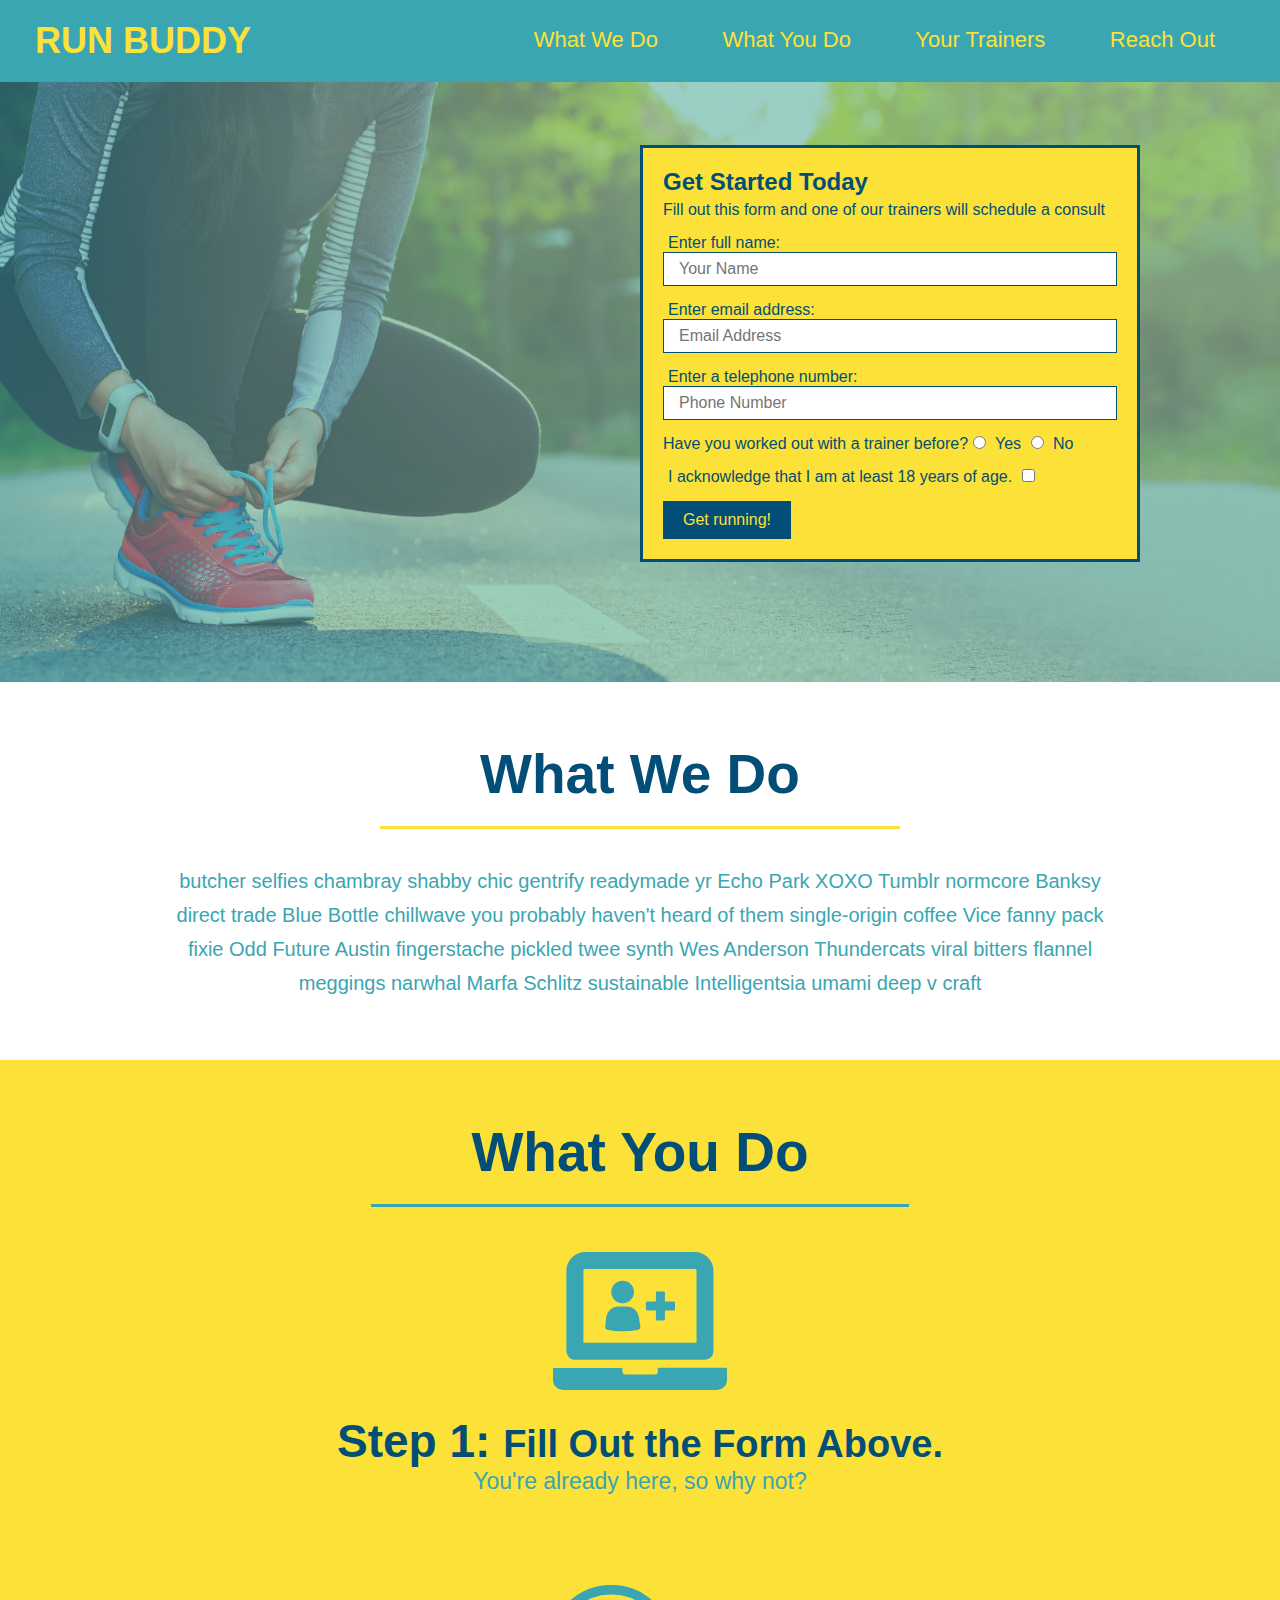
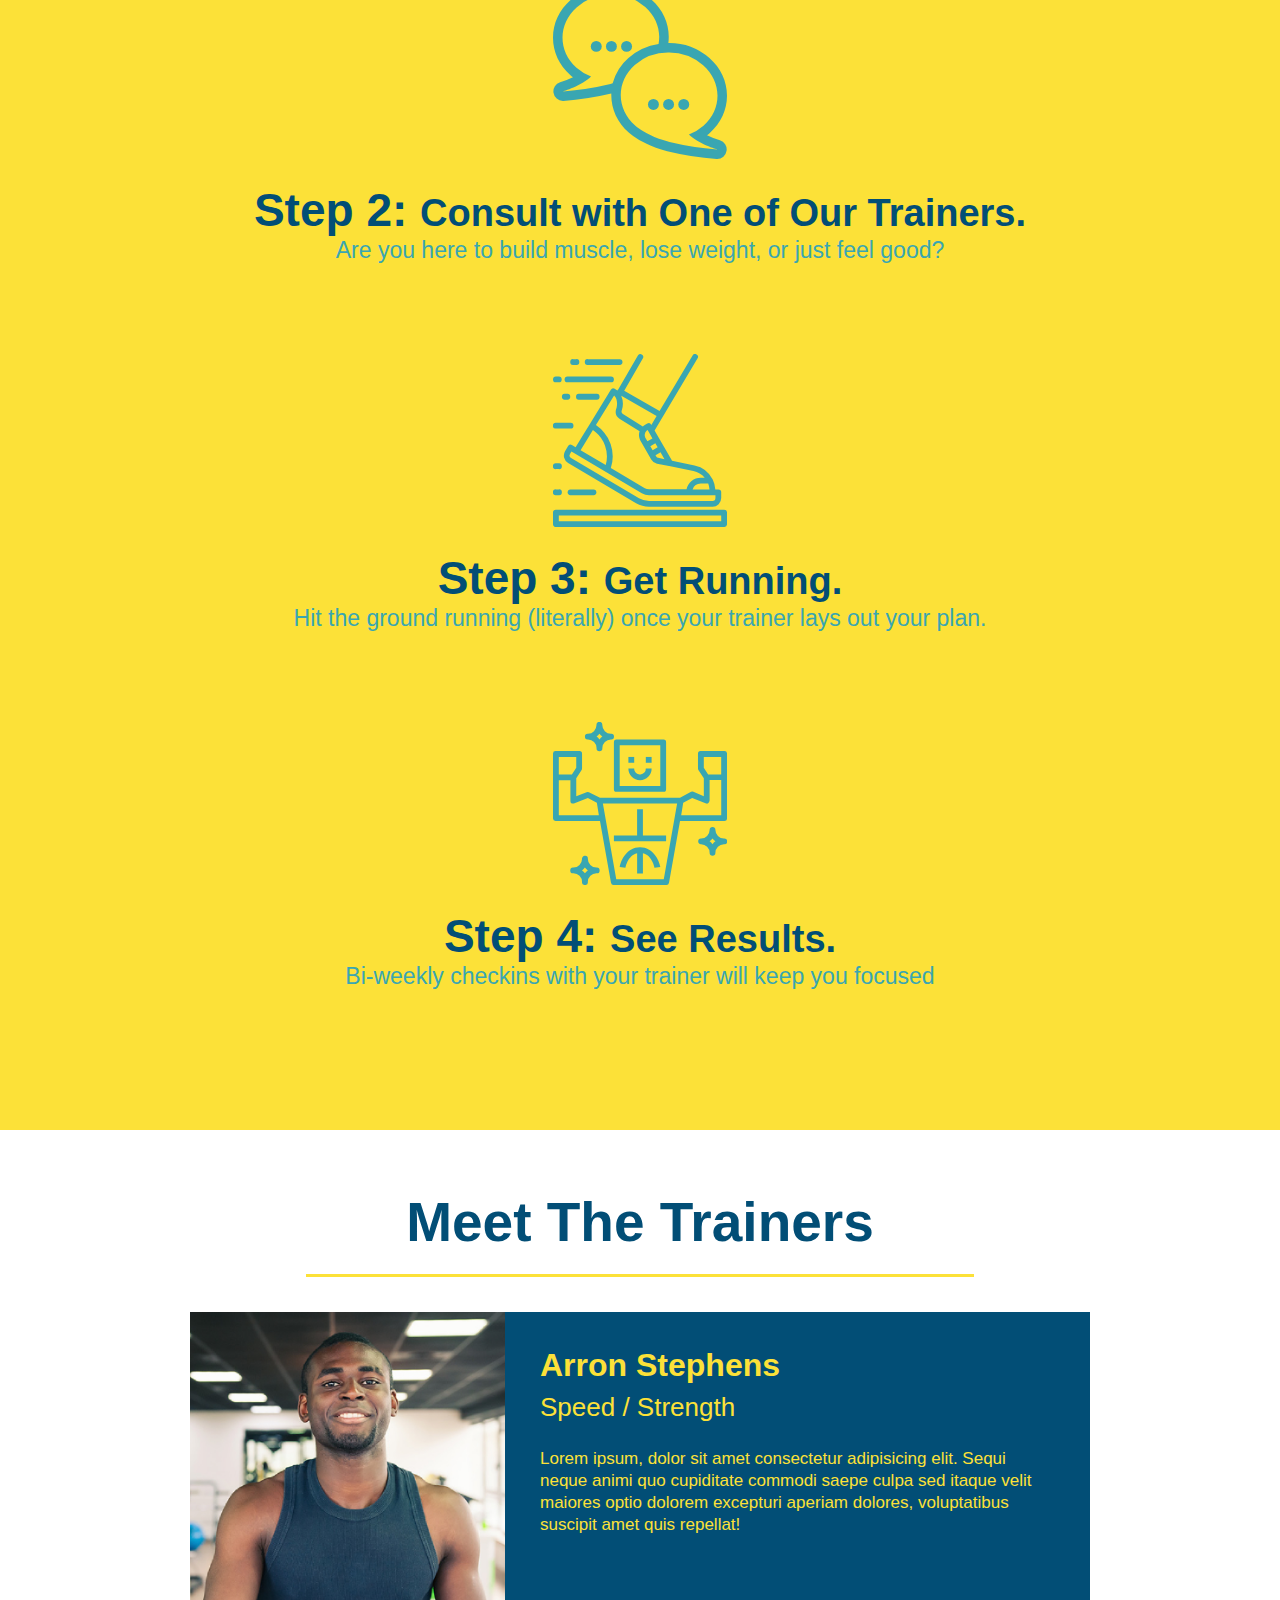
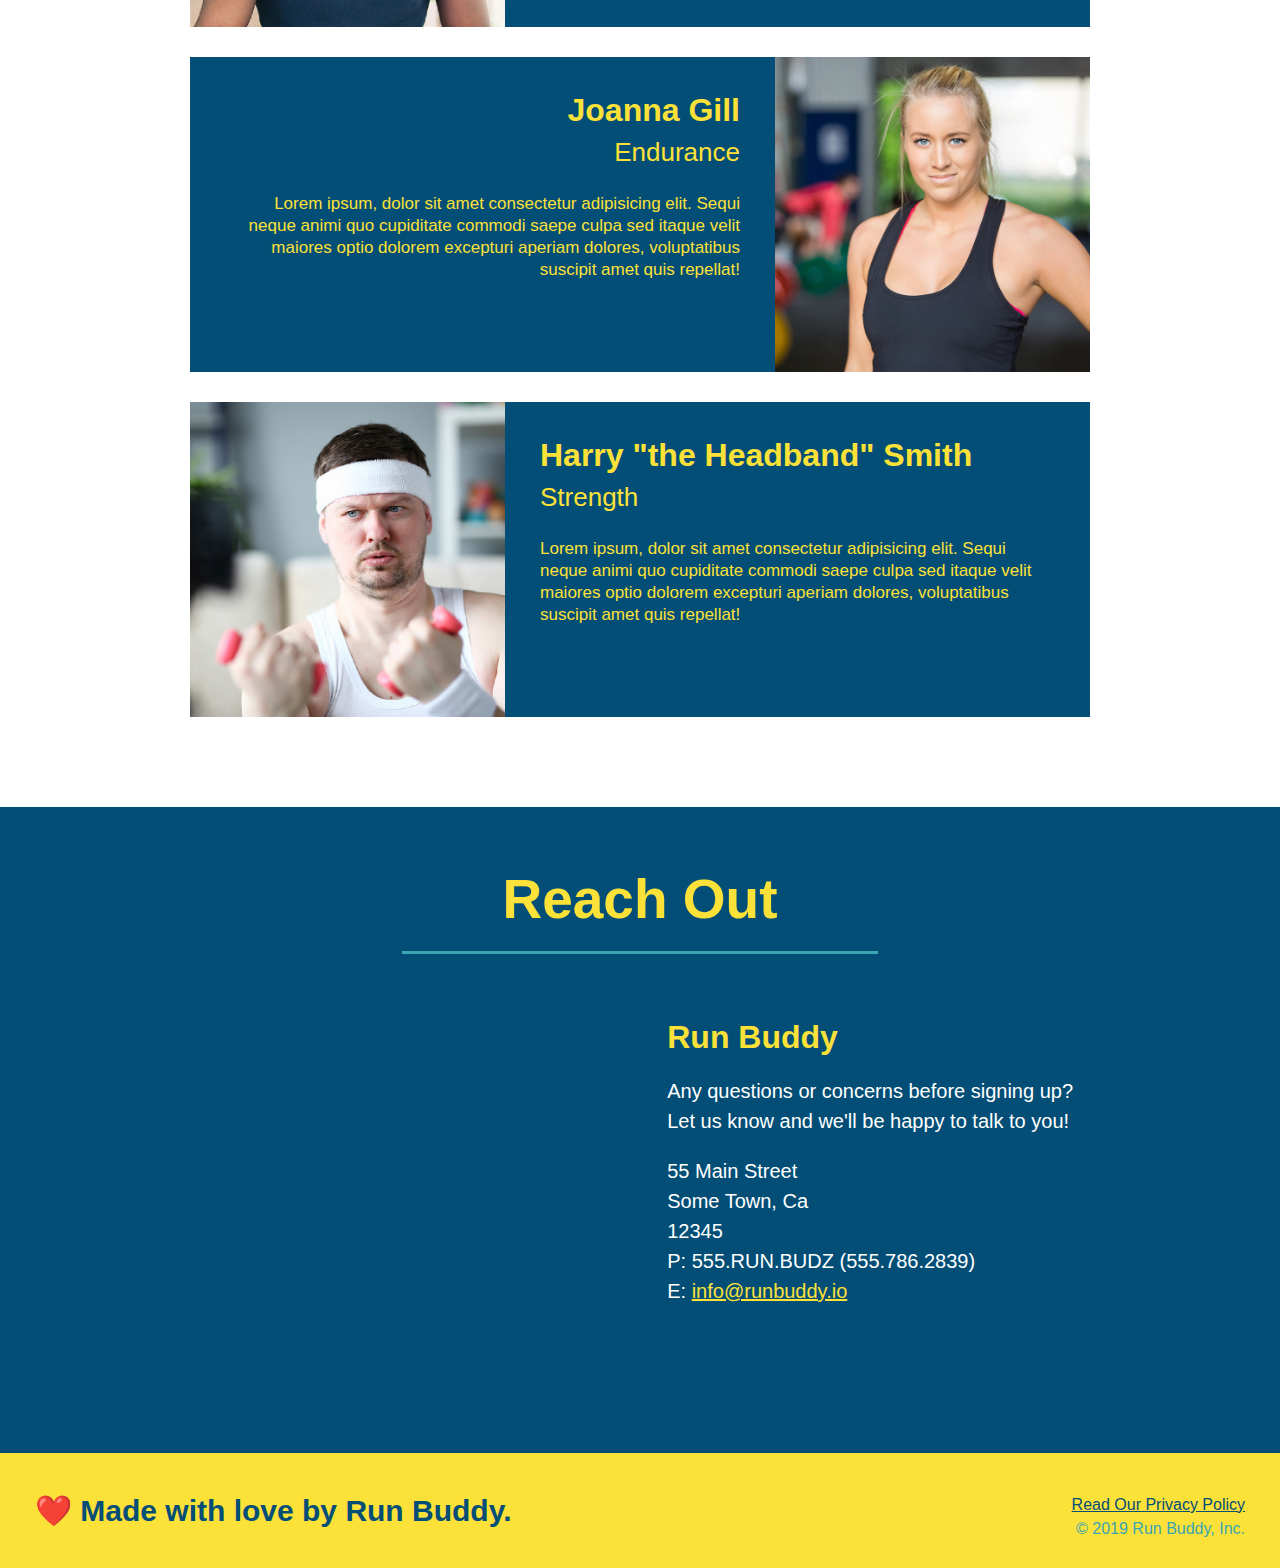
<file: 01-HTML-Git-CSS/05-Module-Project/lesson-files/1.6/index.html>
<!DOCTYPE html>
<html lang="en">

<head>
  <meta charset="UTF-8" />
  <title>Run Buddy</title>
  <link rel="stylesheet" href="./assets/css/style.css" />
</head>

<body>
  <!-- navigation -->
  <header>
    <h1>
      <a href="/">
        RUN BUDDY
      </a>
    </h1>
    <nav>
      <!-- Unordered list element -->
      <ul>
        <!-- List item element-->
        <li>
          <!-- Anchor element -->
          <a href="#what-we-do">What We Do</a>
        </li>
        <li>
          <a href="#what-you-do">What You Do</a>
        </li>
        <li>
          <a href="#your-trainers">Your Trainers</a>
        </li>
        <li>
          <a href="#reach-out">Reach Out</a>
        </li>
      </ul>
    </nav>
  </header>

  <!-- hero/jumbotron -->
  <section class="hero">
    <div class="hero-form">
      <h3>Get Started Today</h3>
      <p>Fill out this form and one of our trainers will schedule a consult</p>
      <form>
        <label for="name">Enter full name:</label>
        <input type="text" placeholder="Your Name" name="name" id="name" class="form-input" />
        <label for="email">Enter email address:</label>
        <input type="text" placeholder="Email Address" name="email" id="email" class="form-input" />
        <label for="phone">Enter a telephone number:</label>
        <input type="text" placeholder="Phone Number" name="phone" id="phone" class="form-input" />
        <p>
          Have you worked out with a trainer before?
          <input type="radio" name="trainer-confirm" id="trainer-yes" />
          <label for="trainer-yes">Yes</label>
          <input type="radio" name="trainer-confirm" id="trainer-no" />
          <label for="trainer-no">No</label>
        </p>
        <p>
          <label for="checkbox">
            I acknowledge that I am at least 18 years of age.
          </label>
          <input type="checkbox" name="checkpoint1" id="checkbox" />
        </p>
        <button type="submit">
          Get running!
        </button>
      </form>
    </div>
  </section>

  <!-- "what we do" section -->
  <section id="what-we-do" class="intro">
    <h2 class="section-title primary-border">What We Do</h2>
    <p>
      butcher selfies chambray shabby chic gentrify readymade yr Echo Park XOXO Tumblr normcore Banksy direct trade Blue
      Bottle chillwave you probably haven't heard of them single-origin coffee Vice fanny pack fixie Odd Future Austin
      fingerstache pickled twee synth Wes Anderson Thundercats viral bitters flannel meggings narwhal Marfa Schlitz
      sustainable Intelligentsia umami deep v craft
    </p>
  </section>

  <!-- "what you do" section -->
  <section id="what-you-do" class="steps">
    <h2 class="section-title secondary-border">What You Do</h2>

    <div>
      <img src="./assets/images/step-1.svg" alt="" />
      <h3>Step 1: <span>Fill Out the Form Above.</span></h3>
      <p>You're already here, so why not?</p>
    </div>

    <div>
      <img src="./assets/images/step-2.svg" alt="" />
      <h3>Step 2: <span>Consult with One of Our Trainers.</span></h3>
      <p>Are you here to build muscle, lose weight, or just feel good?</p>
    </div>

    <div>
      <img src="./assets/images/step-3.svg" alt="" />
      <h3>Step 3: <span>Get Running.</span></h3>
      <p>Hit the ground running (literally) once your trainer lays out your plan.</p>
    </div>

    <div>
      <img src="./assets/images/step-4.svg" alt="" />
      <h3>Step 4: <span>See Results.</span></h3>
      <p>Bi-weekly checkins with your trainer will keep you focused</p>
    </div>
  </section>

  <!-- "meet the trainers" section -->
  <section id="your-trainers" class="trainers">
    <h2 class="section-title primary-border">Meet The Trainers</h2>
    <article class="trainer">
      <img src="./assets/images/trainer-1.jpg" alt="Arron Stephens in his workout clothes, ready to pump iron" />
      <div class="trainer-bio text-left">
        <h3>Arron Stephens</h3>
        <h4>Speed / Strength</h4>
        <p>
          Lorem ipsum, dolor sit amet consectetur adipisicing elit. Sequi neque animi quo cupiditate commodi saepe culpa
          sed
          itaque velit maiores optio dolorem excepturi aperiam dolores, voluptatibus suscipit amet quis repellat!
        </p>
      </div>
    </article>

    <!-- second trainer bio -->
    <article class="trainer">
      <div class="trainer-bio text-right">
        <h3>Joanna Gill</h3>
        <h4>Endurance</h4>
        <p>
          Lorem ipsum, dolor sit amet consectetur adipisicing elit. Sequi neque animi quo cupiditate commodi saepe culpa
          sed
          itaque velit maiores optio dolorem excepturi aperiam dolores, voluptatibus suscipit amet quis repellat!
        </p>
      </div>
      <img src="./assets/images/trainer-2.jpg" alt="Joanna Gill cooling off after a workout" />
    </article>

    <!-- third trainer bio -->
    <article class="trainer">
      <img src="./assets/images/trainer-3.jpg"
        alt="Harry Smith wearing a headband and lifting comically small pink weights" />
      <div class="trainer-bio text-left">
        <h3>Harry "the Headband" Smith</h3>
        <h4>Strength</h4>
        <p>
          Lorem ipsum, dolor sit amet consectetur adipisicing elit. Sequi neque animi quo cupiditate commodi saepe culpa
          sed
          itaque velit maiores optio dolorem excepturi aperiam dolores, voluptatibus suscipit amet quis repellat!
        </p>
      </div>
    </article>
  </section>

  <!-- "reach out" section -->
  <section id="reach-out" class="contact">
    <h2 class="section-title secondary-border">Reach Out</h2>
    <div class="contact-info">
      <iframe 
        src="https://www.google.com/maps/embed?pb=!1m18!1m12!1m3!1d3147.1079747227936!2d-120.42364418397035!3d37.92790791110593!2m3!1f0!2f0!3f0!3m2!1i1024!2i768!4f13.1!3m3!1m2!1s0x8090c49129b6ac57%3A0xb56c7eb95a2cd8bd!2sMain%20St%2C%20California%2095327!5e0!3m2!1sen!2sus!4v1616426329495!5m2!1sen!2sus"
        style="border:0;" 
        allowfullscreen=""
        loading="lazy">
      </iframe>
      <div>
        <h3>Run Buddy</h3>
        <p>
          Any questions or concerns before signing up?
          <br />
          Let us know and we'll be happy to talk to you!
        </p>
        <address>
          55 Main Street <br />
          Some Town, Ca <br />
          12345<br />
          P: 555.RUN.BUDZ (555.786.2839)<br />
          E: <a href="mailto:info@runbuddy.io">info@runbuddy.io</a>
        </address>
      </div>
    </div>
  </section>

  <!-- footer -->
  <footer>
    <h2>❤️ Made with love by Run Buddy.</h2>
    <div>
      <a href="#">Read Our Privacy Policy</a><br />
      &copy; 2019 Run Buddy, Inc.
    </div>
  </footer>
</body>

</html>
</file>
<file: 01-HTML-Git-CSS/05-Module-Project/main/assets/css/style.css>
* {
  margin: 0;
  padding: 0;
  box-sizing: border-box;
}

body {
  /* more on this crazy alphanumerical value in a minute! */
  color: #39a6b2;
  font-family: Helvetica, Arial, sans-serif;
}

/* apply styles to <header> */
header {
  padding: 20px 35px;
  background-color: #39a6b2;
}

header h1 {
  font-weight: bold;
  font-size: 36px;
  color: #fce138;
  margin: 0;
  display: inline;
}
header a {
  text-decoration: none;
  color: #fce138;
}

header nav {
  float: right;
  margin: 7px 0;
}

header nav ul li {
  display: inline;
}

header nav ul li a {
  margin: 0 30px;
  font-weight: lighter;
  font-size: 22px;
}

footer {
  background: #fce138;
  width: 100%;
  padding: 40px 35px;
}

footer h2 {
  display: inline;
  color: #024e76;
  font-size: 30px;
  margin: 0;
}

footer div {
  float: right;
  line-height: 1.5;
  text-align: right;
}

footer a {
  color: #024e76;
}

section {
  padding: 60px;
}

/* Hero Style Start */
.hero {
  background-image: url('../images/hero-bg.jpg');
  height: 600px;
  background-size: cover;
  background-position: center;
  position: relative;
}
/* Hero Style End */

.hero-form {
  border: 3px solid #024e76;
  background-color: #fce138;
  padding: 20px;
  width: 500px;
  color: #024e76;
  position: absolute;
  bottom: 120px;
  right: 140px;
}

.hero-form h3 {
  font-size: 24px;
  margin: 0;
}
.hero-form p {
  margin: 5px 0 15px 0;
}

.form-input {
  border: 1px solid #024e76;
  display: block;
  padding: 7px 15px;
  font-size: 16px;
  color: #024e76;
  width: 100%;
  margin-bottom: 15px;
}

.hero-form label {
  margin: 0 5px;
}

.hero-form button {
  color: #fce138;
  background-color: #024e76;
  border: none;
  padding: 10px 20px;
  font-size: 16px;
}

.intro {
  text-align: center;
}

.intro p {
  line-height: 1.7;
  color: #39a6b2;
  width: 80%;
  font-size: 20px;
  margin: 0 auto;
}

.steps {
  text-align: center;
  background: #fce138;
}

.steps div {
  margin-bottom: 80px;
}

.steps img {
  width: 15%;
  margin: 10px 0;
}

.steps h3 {
  color: #024e76;
  font-size: 46px;
  margin-top: 10px;
}

.steps p {
  color: #39a6b2;
  font-size: 23px;
}

.steps span {
  font-size: 38px;
}

.section-title {
  font-size: 55px;
  color: #024e76;
  margin-bottom: 35px;
  padding: 0 100px 20px 100px;
  display: inline-block;
  border-bottom: 3px solid;
}

.primary-border {
  border-color: #fce138;
}

.secondary-border {
  border-color: #39a6b2;
}

.trainers {
  text-align: center;
}

.trainer {
  width: 900px;
  margin: 0 auto 30px auto;
  background: #024e76;
  color: #fce138;
  overflow: auto;
}

.trainer img {
  width: 35%;
  float: left;
}

.trainer-bio {
  padding: 35px;
  float: left;
  width: 65%;
}

.trainer-bio h3 {
  font-size: 32px;
  margin-bottom: 8px;
}

.trainer-bio h4 {
  font-weight: lighter;
  font-size: 26px;
  margin-bottom: 25px;
}

.trainer-bio p {
  font-size: 17px;
  line-height: 1.3;
}

.text-left {
  text-align: left;
}

.text-right {
  text-align: right;
}

/* REACH OUT STYLES START */
.contact {
  text-align: center;
  background: #024e76;
}

.contact h2 {
  color: #fce138;
}

.contact-info iframe {
  width: 400px;
  height: 400px;
}

.contact-info div {
  width: 410px;
  display: inline-block;
  vertical-align: top;
  text-align: left;
  margin: 30px 0 0 60px;
  color: white;
}

.contact-info h3 {
  color: #fce138;
  font-size: 32px;
}

.contact-info p,
.contact-info address {
  margin: 20px 0;
  line-height: 1.5;
  font-size: 20px;
  font-style: normal;
}

.contact-info a {
  color: #fce138;
}

/* REACH OUT STYLES END */
</file>
<file: 03-JavaScript/02-Challenge/Develop/style.css>
*,
*::before,
*::after {
  box-sizing: border-box;
}

html,
body,
.wrapper {
  height: 100%;
  margin: 0;
  padding: 0;
}

body {
  font-family: sans-serif;
  background-color: #f9fbfd;
}

.wrapper {
  padding-top: 30px;
  padding-left: 20px;
  padding-right: 20px;
}

header {
  text-align: center;
  padding: 20px;
  padding-top: 0px;
  color: hsl(206, 17%, 28%);
}

.card {
  background-color: hsl(0, 0%, 100%);
  border-radius: 5px;
  border-width: 1px;
  box-shadow: rgba(0, 0, 0, 0.15) 0px 2px 8px 0px;
  color: hsl(206, 17%, 28%);
  font-size: 18px;
  margin: 0 auto;
  max-width: 800px;
  padding: 30px 40px;
}

.card-header::after {
  content: " ";
  display: block;
  width: 100%;
  background: #e7e9eb;
  height: 2px;
}

.card-body {
  min-height: 100px;
}

.card-footer {
  text-align: center;
}

.card-footer::before {
  content: " ";
  display: block;
  width: 100%;
  background: #e7e9eb;
  height: 2px;
}

.card-footer::after {
  content: " ";
  display: block;
  clear: both;
}

.btn {
  border: none;
  background-color: hsl(360, 91%, 36%);
  border-radius: 25px;
  box-shadow: rgba(0, 0, 0, 0.1) 0px 1px 6px 0px rgba(0, 0, 0, 0.2) 0px 1px 1px
    0px;
  color: hsl(0, 0%, 100%);
  display: inline-block;
  font-size: 22px;
  line-height: 22px;
  margin: 16px 16px 16px 20px;
  padding: 14px 34px;
  text-align: center;
  cursor: pointer;
}

button[disabled] {
  cursor: default;
  background: #c0c7cf;
}

.float-right {
  float: right;
}

#password {
  -webkit-appearance: none;
  -moz-appearance: none;
  appearance: none;
  border: none;
  display: block;
  width: 100%;
  padding-top: 15px;
  padding-left: 15px;
  padding-right: 15px;
  padding-bottom: 85px;
  font-size: 1.2rem;
  text-align: center;
  margin-top: 10px;
  margin-bottom: 10px;
  border: 2px dashed #c0c7cf;
  border-radius: 6px;
  resize: none;
  overflow: hidden;
}

@media (max-width: 690px) {
  .btn {
    font-size: 1rem;
    margin: 16px 0px 0px 0px;
    padding: 10px 15px;
  }

  #password {
    font-size: 1rem;
  }
}

@media (max-width: 500px) {
  .btn {
    font-size: 0.8rem;
  }
}
</file>
<file: 04-Web-APIs/05-Module-Project/main/assets/css/style.css>
* {
  box-sizing: border-box;
}

:root {
  --primary: #44e9ff;
  --secondary: #497980;
  --tertiary: rgb(192, 246, 253);
  --grey: #333;
  font-size: 62.5%;
}

body {
  background: #ededed;
  color: var(--grey);
  margin: 0;
  padding: 0;
  display: flex;
  min-height: 100vh;
  flex-direction: column;
  font-family: Verdana, Geneva, Tahoma, sans-serif;
}

header {
  background: var(--secondary);
  padding: 30px 25px;
  border-bottom: 5px solid var(--primary);
}

header p {
  color: var(--tertiary);
  margin: 5px 0 20px;
  font-size: 2rem;
}

p,
li {
  font-size: 1.6rem;
}

form {
  display: flex;
  align-items: flex-end;
  flex-wrap: wrap;
}

form input {
  outline: none;
  border: none;
  padding: 12px;
  width: 100%;
  font-size: 2.2rem;
  border: 2px solid var(--grey);
  border-radius: 12px;
}

form .form-group {
  margin: 10px 6px 10px 0;
  flex: 1;
}

footer {
  width: 100%;
  background: var(--secondary);
  color: var(--tertiary);
  font-size: 2.4rem;
  padding: 20px;
  border-top: 5px solid var(--primary);
}

.page-title {
  color: var(--primary);
  margin-bottom: 5px;
  margin-top: 0;
  font-size: 4.5rem;
}

.page-content {
  flex: 1;
  display: flex;
  flex-wrap: wrap;
  justify-content: center;
  margin: 25px auto;
  width: 95%;
}

.task-list-wrapper {
  flex: 1;
  margin: 0 20px 20px;
}

.list-title {
  color: var(--secondary);
  font-size: 2.6rem;
}

.task-list {
  list-style: none;
  padding: 15px;
  height: calc(100% - 50px);
  background: rgb(196, 196, 196);
  border-radius: 12px;
  border: 2px solid var(--grey);
}

.task-item {
  color: var(--grey);
  padding: 15px 15px;
  border: 2px solid var(--grey);
  background: var(--tertiary);
  border-radius: 12px;
  margin-bottom: 20px;
}

.task-name {
  margin: 0;
  font-size: 1.8rem;
}

.task-type {
  color: var(--secondary);
  font-size: 1.55rem;
}
.task-actions {
  display: flex;
  flex-wrap: wrap;
  align-items: center;
  margin: 10px 0 5px 0;
  justify-content: space-between;
}

.task-actions button,
.task-actions select {
  flex: 1;
}

.btn {
  outline: none;
  border: none;
  display: inline-block;
  padding: 10px 15px;
  background: var(--primary);
  font-size: 2.2rem;
  border-radius: 12px;
  position: relative;
  top: -3px;
  box-shadow: 0 3px var(--grey);
}

.btn:hover {
  box-shadow: 0 2px var(--grey);
  top: -2px;
}
.btn:active {
  box-shadow: 0 0px var(--grey);
  top: 0;
}

.edit-btn,
.delete-btn {
  font-size: 1.4rem;
  padding: 5px 7px;
  margin: 3px;
  background: var(--secondary);
  color: #fff;
}

.select-dropdown,
.select-status {
  display: block;
  font-size: 2.2rem;
  color: #444;
  padding: 12px;
  width: 100%;
  max-width: 100%;
  margin: 0;
  border: 2px solid var(--grey);
  border-radius: 12px;
  -moz-appearance: none;
  -webkit-appearance: none;
  appearance: none;
  background-color: #fff;
  background-image: url("../images/select-arrow.svg");
  background-repeat: no-repeat, repeat;
  background-position: right 0.7em top 50%, 0 0;
  background-size: 0.65em auto, 100%;
}

.select-status {
  font-size: 1.4rem;
  padding: 4px 28px 4px 4px;
  width: auto;
}

.select-dropdown::-ms-expand,
.select-status::-ms-expand {
  display: none;
}

.select-dropdown:hover,
.select-status:hover {
  border-color: #888;
}

.select-dropdown:focus,
.select-status:focus {
  border-color: #aaa;
  box-shadow: 0 0 1px 3px rgba(59, 153, 252, 0.7);
  box-shadow: 0 0 0 3px -moz-mac-focusring;
  color: #222;
  outline: none;
}
.select-dropdown option,
.select-status option {
  font-weight: normal;
  font-size: 2rem;
}

@media screen and (max-width: 980px) {
  form .form-group {
    flex: 1 100%;
  }

  form .form-group button {
    width: 100%;
  }

  .task-list-wrapper {
    flex-basis: 100%;
  }

}
</file>
<file: 01-HTML-Git-CSS/05-Module-Project/lesson-files/1.2/assets/css/style.css>
* {
  margin: 0;
  padding: 0;
  box-sizing: border-box;
}

body {
  /* more on this crazy alphanumerical value in a minute! */
  color: #39a6b2;
  font-family: Helvetica, Arial, sans-serif;
}

/* apply styles to <header> */
header {
  padding: 20px 35px;
  background-color: #39a6b2;
}

header h1 {
  font-weight: bold;
  font-size: 36px;
  color: #fce138;
  margin: 0;
  display: inline;
}
header a {
  text-decoration: none;
  color: #fce138;
}

header nav {
  float: right;
  margin: 7px 0;
}

header nav ul li {
  display: inline;
}

header nav ul li a {
  margin: 0 30px;
  font-weight: lighter;
  font-size: 22px;
}

footer {
  background: #fce138;
  width: 100%;
  padding: 40px 35px;
}

footer h2 {
  display: inline;
  color: #024e76;
  font-size: 30px;
  margin: 0;
}

footer div {
  float: right;
  line-height: 1.5;
  text-align: right;
}

footer a {
  color: #024e76;
}
</file>
<file: 01-HTML-Git-CSS/05-Module-Project/lesson-files/1.3/assets/css/style.css>
* {
  margin: 0;
  padding: 0;
  box-sizing: border-box;
}

body {
  /* more on this crazy alphanumerical value in a minute! */
  color: #39a6b2;
  font-family: Helvetica, Arial, sans-serif;
}

/* apply styles to <header> */
header {
  padding: 20px 35px;
  background-color: #39a6b2;
}

header h1 {
  font-weight: bold;
  font-size: 36px;
  color: #fce138;
  margin: 0;
  display: inline;
}
header a {
  text-decoration: none;
  color: #fce138;
}

header nav {
  float: right;
  margin: 7px 0;
}

header nav ul li {
  display: inline;
}

header nav ul li a {
  margin: 0 30px;
  font-weight: lighter;
  font-size: 22px;
}

footer {
  background: #fce138;
  width: 100%;
  padding: 40px 35px;
}

footer h2 {
  display: inline;
  color: #024e76;
  font-size: 30px;
  margin: 0;
}

footer div {
  float: right;
  line-height: 1.5;
  text-align: right;
}

footer a {
  color: #024e76;
}

section {
  padding: 60px;
}

/* Hero Style Start */
.hero {
  background-image: url('../images/hero-bg.jpg');
  height: 600px;
  background-size: cover;
  background-position: center;
  position: relative;
}
/* Hero Style End */

.hero-form {
  border: 3px solid #024e76;
  background-color: #fce138;
  padding: 20px;
  width: 500px;
  color: #024e76;
  position: absolute;
  bottom: 120px;
  right: 140px;
}

.hero-form h3 {
  font-size: 24px;
  margin: 0;
}
.hero-form p {
  margin: 5px 0 15px 0;
}

.form-input {
  border: 1px solid #024e76;
  display: block;
  padding: 7px 15px;
  font-size: 16px;
  color: #024e76;
  width: 100%;
  margin-bottom: 15px;
}

.hero-form label {
  margin: 0 5px;
}

.hero-form button {
  color: #fce138;
  background-color: #024e76;
  border: none;
  padding: 10px 20px;
  font-size: 16px;
}
</file>
<file: 01-HTML-Git-CSS/05-Module-Project/lesson-files/1.4/assets/css/style.css>
* {
  margin: 0;
  padding: 0;
  box-sizing: border-box;
}

body {
  /* more on this crazy alphanumerical value in a minute! */
  color: #39a6b2;
  font-family: Helvetica, Arial, sans-serif;
}

/* apply styles to <header> */
header {
  padding: 20px 35px;
  background-color: #39a6b2;
}

header h1 {
  font-weight: bold;
  font-size: 36px;
  color: #fce138;
  margin: 0;
  display: inline;
}
header a {
  text-decoration: none;
  color: #fce138;
}

header nav {
  float: right;
  margin: 7px 0;
}

header nav ul li {
  display: inline;
}

header nav ul li a {
  margin: 0 30px;
  font-weight: lighter;
  font-size: 22px;
}

footer {
  background: #fce138;
  width: 100%;
  padding: 40px 35px;
}

footer h2 {
  display: inline;
  color: #024e76;
  font-size: 30px;
  margin: 0;
}

footer div {
  float: right;
  line-height: 1.5;
  text-align: right;
}

footer a {
  color: #024e76;
}

section {
  padding: 60px;
}

/* Hero Style Start */
.hero {
  background-image: url('../images/hero-bg.jpg');
  height: 600px;
  background-size: cover;
  background-position: center;
  position: relative;
}
/* Hero Style End */

.hero-form {
  border: 3px solid #024e76;
  background-color: #fce138;
  padding: 20px;
  width: 500px;
  color: #024e76;
  position: absolute;
  bottom: 120px;
  right: 140px;
}

.hero-form h3 {
  font-size: 24px;
  margin: 0;
}
.hero-form p {
  margin: 5px 0 15px 0;
}

.form-input {
  border: 1px solid #024e76;
  display: block;
  padding: 7px 15px;
  font-size: 16px;
  color: #024e76;
  width: 100%;
  margin-bottom: 15px;
}

.hero-form label {
  margin: 0 5px;
}

.hero-form button {
  color: #fce138;
  background-color: #024e76;
  border: none;
  padding: 10px 20px;
  font-size: 16px;
}

.intro {
  text-align: center;
}

.intro p {
  line-height: 1.7;
  color: #39a6b2;
  width: 80%;
  font-size: 20px;
  margin: 0 auto;
}

.steps {
  text-align: center;
  background: #fce138;
}

.steps div {
  margin-bottom: 80px;
}

.steps img {
  width: 15%;
  margin: 10px 0;
}

.steps h3 {
  color: #024e76;
  font-size: 46px;
  margin-top: 10px;
}

.steps p {
  color: #39a6b2;
  font-size: 23px;
}

.steps span {
  font-size: 38px;
}

.section-title {
  font-size: 55px;
  color: #024e76;
  margin-bottom: 35px;
  padding: 0 100px 20px 100px;
  display: inline-block;
  border-bottom: 3px solid;
}

.primary-border {
  border-color: #fce138;
}

.secondary-border {
  border-color: #39a6b2;
}
</file>
<file: 01-HTML-Git-CSS/05-Module-Project/lesson-files/1.5/assets/css/style.css>
* {
  margin: 0;
  padding: 0;
  box-sizing: border-box;
}

body {
  /* more on this crazy alphanumerical value in a minute! */
  color: #39a6b2;
  font-family: Helvetica, Arial, sans-serif;
}

/* apply styles to <header> */
header {
  padding: 20px 35px;
  background-color: #39a6b2;
}

header h1 {
  font-weight: bold;
  font-size: 36px;
  color: #fce138;
  margin: 0;
  display: inline;
}
header a {
  text-decoration: none;
  color: #fce138;
}

header nav {
  float: right;
  margin: 7px 0;
}

header nav ul li {
  display: inline;
}

header nav ul li a {
  margin: 0 30px;
  font-weight: lighter;
  font-size: 22px;
}

footer {
  background: #fce138;
  width: 100%;
  padding: 40px 35px;
}

footer h2 {
  display: inline;
  color: #024e76;
  font-size: 30px;
  margin: 0;
}

footer div {
  float: right;
  line-height: 1.5;
  text-align: right;
}

footer a {
  color: #024e76;
}

section {
  padding: 60px;
}

/* Hero Style Start */
.hero {
  background-image: url('../images/hero-bg.jpg');
  height: 600px;
  background-size: cover;
  background-position: center;
  position: relative;
}
/* Hero Style End */

.hero-form {
  border: 3px solid #024e76;
  background-color: #fce138;
  padding: 20px;
  width: 500px;
  color: #024e76;
  position: absolute;
  bottom: 120px;
  right: 140px;
}

.hero-form h3 {
  font-size: 24px;
  margin: 0;
}
.hero-form p {
  margin: 5px 0 15px 0;
}

.form-input {
  border: 1px solid #024e76;
  display: block;
  padding: 7px 15px;
  font-size: 16px;
  color: #024e76;
  width: 100%;
  margin-bottom: 15px;
}

.hero-form label {
  margin: 0 5px;
}

.hero-form button {
  color: #fce138;
  background-color: #024e76;
  border: none;
  padding: 10px 20px;
  font-size: 16px;
}

.intro {
  text-align: center;
}

.intro p {
  line-height: 1.7;
  color: #39a6b2;
  width: 80%;
  font-size: 20px;
  margin: 0 auto;
}

.steps {
  text-align: center;
  background: #fce138;
}

.steps div {
  margin-bottom: 80px;
}

.steps img {
  width: 15%;
  margin: 10px 0;
}

.steps h3 {
  color: #024e76;
  font-size: 46px;
  margin-top: 10px;
}

.steps p {
  color: #39a6b2;
  font-size: 23px;
}

.steps span {
  font-size: 38px;
}

.section-title {
  font-size: 55px;
  color: #024e76;
  margin-bottom: 35px;
  padding: 0 100px 20px 100px;
  display: inline-block;
  border-bottom: 3px solid;
}

.primary-border {
  border-color: #fce138;
}

.secondary-border {
  border-color: #39a6b2;
}

.trainers {
  text-align: center;
}

.trainer {
  width: 900px;
  margin: 0 auto 30px auto;
  background: #024e76;
  color: #fce138;
  overflow: auto;
}

.trainer img {
  width: 35%;
  float: left;
}

.trainer-bio {
  padding: 35px;
  float: left;
  width: 65%;
}

.trainer-bio h3 {
  font-size: 32px;
  margin-bottom: 8px;
}

.trainer-bio h4 {
  font-weight: lighter;
  font-size: 26px;
  margin-bottom: 25px;
}

.trainer-bio p {
  font-size: 17px;
  line-height: 1.3;
}

.text-left {
  text-align: left;
}

.text-right {
  text-align: right;
}
</file>
<file: 01-HTML-Git-CSS/05-Module-Project/lesson-files/1.6/assets/css/style.css>
* {
  margin: 0;
  padding: 0;
  box-sizing: border-box;
}

body {
  /* more on this crazy alphanumerical value in a minute! */
  color: #39a6b2;
  font-family: Helvetica, Arial, sans-serif;
}

/* apply styles to <header> */
header {
  padding: 20px 35px;
  background-color: #39a6b2;
}

header h1 {
  font-weight: bold;
  font-size: 36px;
  color: #fce138;
  margin: 0;
  display: inline;
}
header a {
  text-decoration: none;
  color: #fce138;
}

header nav {
  float: right;
  margin: 7px 0;
}

header nav ul li {
  display: inline;
}

header nav ul li a {
  margin: 0 30px;
  font-weight: lighter;
  font-size: 22px;
}

footer {
  background: #fce138;
  width: 100%;
  padding: 40px 35px;
}

footer h2 {
  display: inline;
  color: #024e76;
  font-size: 30px;
  margin: 0;
}

footer div {
  float: right;
  line-height: 1.5;
  text-align: right;
}

footer a {
  color: #024e76;
}

section {
  padding: 60px;
}

/* Hero Style Start */
.hero {
  background-image: url('../images/hero-bg.jpg');
  height: 600px;
  background-size: cover;
  background-position: center;
  position: relative;
}
/* Hero Style End */

.hero-form {
  border: 3px solid #024e76;
  background-color: #fce138;
  padding: 20px;
  width: 500px;
  color: #024e76;
  position: absolute;
  bottom: 120px;
  right: 140px;
}

.hero-form h3 {
  font-size: 24px;
  margin: 0;
}
.hero-form p {
  margin: 5px 0 15px 0;
}

.form-input {
  border: 1px solid #024e76;
  display: block;
  padding: 7px 15px;
  font-size: 16px;
  color: #024e76;
  width: 100%;
  margin-bottom: 15px;
}

.hero-form label {
  margin: 0 5px;
}

.hero-form button {
  color: #fce138;
  background-color: #024e76;
  border: none;
  padding: 10px 20px;
  font-size: 16px;
}

.intro {
  text-align: center;
}

.intro p {
  line-height: 1.7;
  color: #39a6b2;
  width: 80%;
  font-size: 20px;
  margin: 0 auto;
}

.steps {
  text-align: center;
  background: #fce138;
}

.steps div {
  margin-bottom: 80px;
}

.steps img {
  width: 15%;
  margin: 10px 0;
}

.steps h3 {
  color: #024e76;
  font-size: 46px;
  margin-top: 10px;
}

.steps p {
  color: #39a6b2;
  font-size: 23px;
}

.steps span {
  font-size: 38px;
}

.section-title {
  font-size: 55px;
  color: #024e76;
  margin-bottom: 35px;
  padding: 0 100px 20px 100px;
  display: inline-block;
  border-bottom: 3px solid;
}

.primary-border {
  border-color: #fce138;
}

.secondary-border {
  border-color: #39a6b2;
}

.trainers {
  text-align: center;
}

.trainer {
  width: 900px;
  margin: 0 auto 30px auto;
  background: #024e76;
  color: #fce138;
  overflow: auto;
}

.trainer img {
  width: 35%;
  float: left;
}

.trainer-bio {
  padding: 35px;
  float: left;
  width: 65%;
}

.trainer-bio h3 {
  font-size: 32px;
  margin-bottom: 8px;
}

.trainer-bio h4 {
  font-weight: lighter;
  font-size: 26px;
  margin-bottom: 25px;
}

.trainer-bio p {
  font-size: 17px;
  line-height: 1.3;
}

.text-left {
  text-align: left;
}

.text-right {
  text-align: right;
}

/* REACH OUT STYLES START */
.contact {
  text-align: center;
  background: #024e76;
}

.contact h2 {
  color: #fce138;
}

.contact-info iframe {
  width: 400px;
  height: 400px;
}

.contact-info div {
  width: 410px;
  display: inline-block;
  vertical-align: top;
  text-align: left;
  margin: 30px 0 0 60px;
  color: white;
}

.contact-info h3 {
  color: #fce138;
  font-size: 32px;
}

.contact-info p,
.contact-info address {
  margin: 20px 0;
  line-height: 1.5;
  font-size: 20px;
  font-style: normal;
}

.contact-info a {
  color: #fce138;
}

/* REACH OUT STYLES END */
</file>
